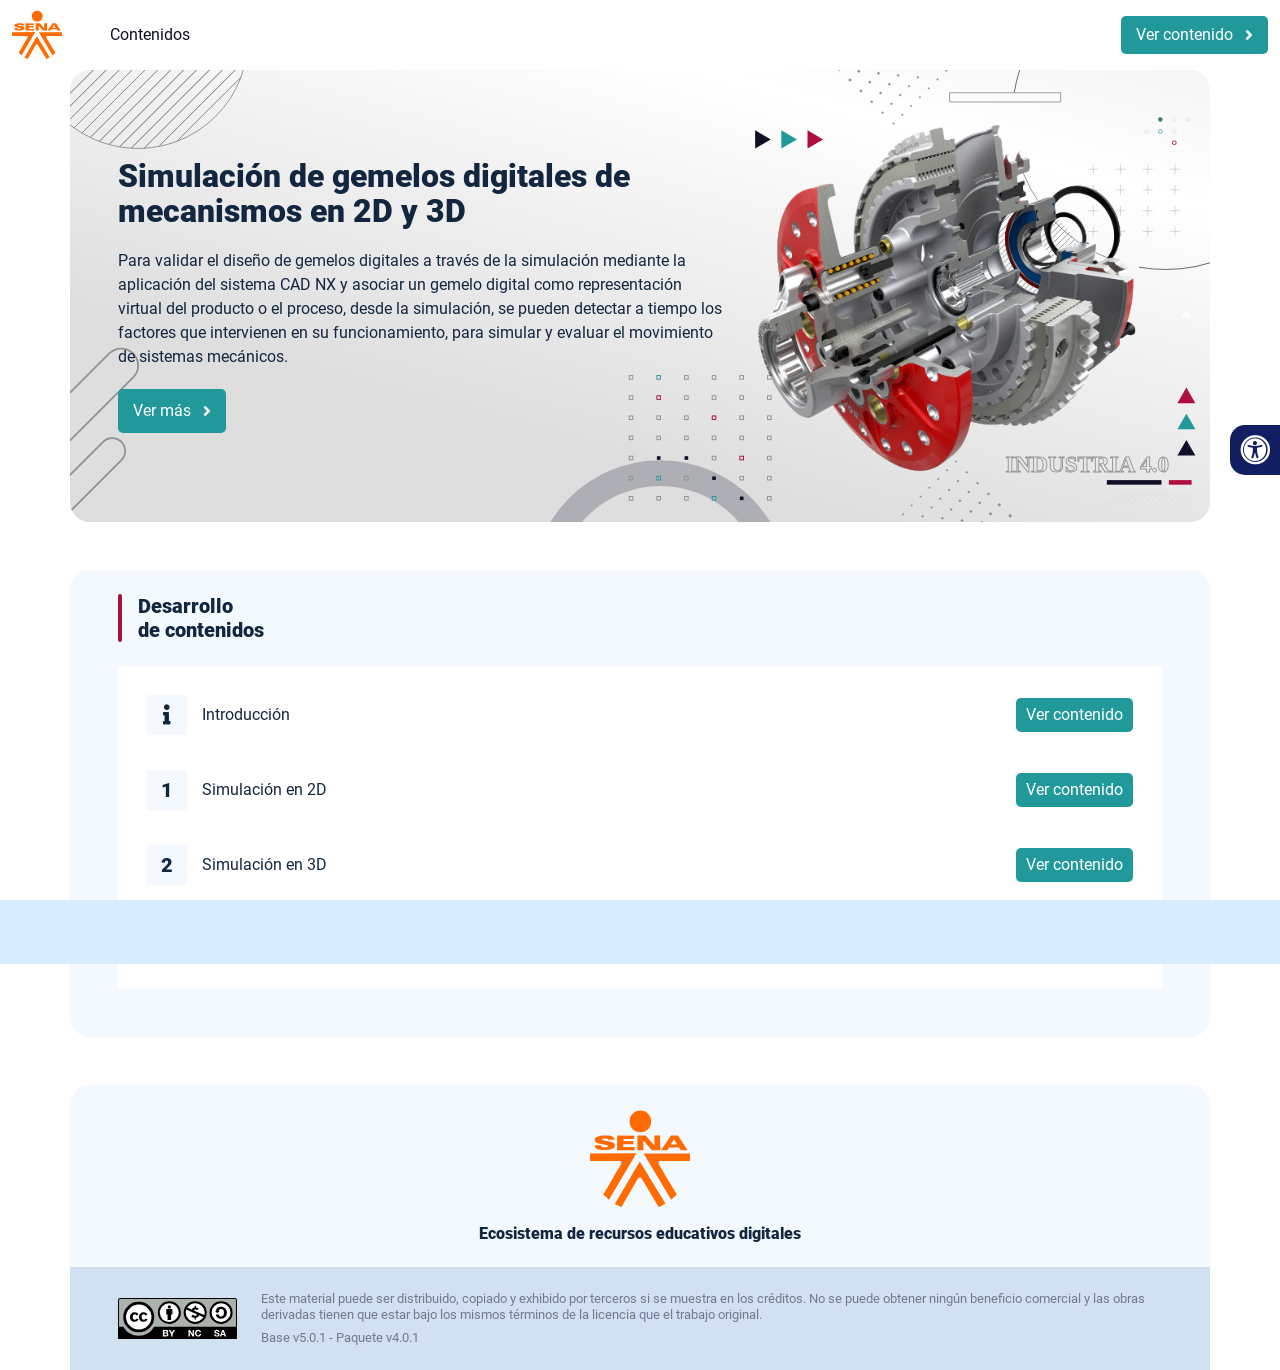
<file: index.html>
<!DOCTYPE html><html lang=""><head><meta charset="utf-8"><meta http-equiv="X-UA-Compatible" content="IE=edge"><meta name="viewport" content="width=device-width,initial-scale=1"><link rel="icon" href="favicon.ico"><title>Simulación de gemelos digitales de mecanismos en 2D y 3D</title><link href="css/chunk-0c047e41.e71cb334.css" rel="prefetch"><link href="css/chunk-25b302c8.e71cb334.css" rel="prefetch"><link href="css/chunk-26fc7596.e71cb334.css" rel="prefetch"><link href="css/chunk-2d2747e2.e71cb334.css" rel="prefetch"><link href="css/chunk-32334cb6.e71cb334.css" rel="prefetch"><link href="css/chunk-3c57cd7b.e71cb334.css" rel="prefetch"><link href="css/chunk-4f2d402a.e71cb334.css" rel="prefetch"><link href="css/chunk-4fde0a08.5d24a906.css" rel="prefetch"><link href="css/chunk-515a8379.28e4c977.css" rel="prefetch"><link href="css/chunk-59974754.39ac7033.css" rel="prefetch"><link href="css/chunk-6e1e538a.d2f45819.css" rel="prefetch"><link href="css/chunk-766a929b.38e90bfd.css" rel="prefetch"><link href="css/chunk-f2df7d2c.e71cb334.css" rel="prefetch"><link href="css/comple.76f0c711.css" rel="prefetch"><link href="css/creditos.51b577ed.css" rel="prefetch"><link href="css/glosario.f19bfe9c.css" rel="prefetch"><link href="css/referencias.3478178c.css" rel="prefetch"><link href="js/actividad.97e370a9.js" rel="prefetch"><link href="js/chunk-0206bfa0.c385d09c.js" rel="prefetch"><link href="js/chunk-0c047e41.c3de5147.js" rel="prefetch"><link href="js/chunk-13a6037e.93d8c785.js" rel="prefetch"><link href="js/chunk-25b302c8.75217df7.js" rel="prefetch"><link href="js/chunk-26fc7596.98f12b12.js" rel="prefetch"><link href="js/chunk-2c06842c.2a9ee202.js" rel="prefetch"><link href="js/chunk-2d0e96ec.8504006e.js" rel="prefetch"><link href="js/chunk-2d208d90.a9e8cee6.js" rel="prefetch"><link href="js/chunk-2d21d0e2.02aaaf4e.js" rel="prefetch"><link href="js/chunk-2d22c123.8d6c2a61.js" rel="prefetch"><link href="js/chunk-2d2747e2.6e98fec3.js" rel="prefetch"><link href="js/chunk-2e80bb9a.e368fa8d.js" rel="prefetch"><link href="js/chunk-319206de.0eb9f38b.js" rel="prefetch"><link href="js/chunk-32334cb6.5381623d.js" rel="prefetch"><link href="js/chunk-3c57cd7b.16bde056.js" rel="prefetch"><link href="js/chunk-4cdd78c0.22984a6c.js" rel="prefetch"><link href="js/chunk-4f2d402a.85ebd323.js" rel="prefetch"><link href="js/chunk-4fde0a08.f450da3d.js" rel="prefetch"><link href="js/chunk-515a8379.74b4b740.js" rel="prefetch"><link href="js/chunk-53ccb27e.00e58ad2.js" rel="prefetch"><link href="js/chunk-59974754.b147e573.js" rel="prefetch"><link href="js/chunk-6e1e538a.86953a65.js" rel="prefetch"><link href="js/chunk-766a929b.473c2a79.js" rel="prefetch"><link href="js/chunk-c796899c.390de023.js" rel="prefetch"><link href="js/chunk-e8a7823a.5177414b.js" rel="prefetch"><link href="js/chunk-f2df7d2c.92339675.js" rel="prefetch"><link href="js/chunk-fde47172.f6e138bb.js" rel="prefetch"><link href="js/comple.bf189155.js" rel="prefetch"><link href="js/creditos.5be5b2ed.js" rel="prefetch"><link href="js/glosario.5789e985.js" rel="prefetch"><link href="js/intro.70c65e11.js" rel="prefetch"><link href="js/referencias.eeb89c5d.js" rel="prefetch"><link href="js/tema1.484b6b62.js" rel="prefetch"><link href="js/tema2.7266f3e2.js" rel="prefetch"><link href="css/app.acad62ee.css" rel="preload" as="style"><link href="css/chunk-vendors.b0397a84.css" rel="preload" as="style"><link href="js/app.a6c6dff5.js" rel="preload" as="script"><link href="js/chunk-vendors.cf0ac103.js" rel="preload" as="script"><link href="css/chunk-vendors.b0397a84.css" rel="stylesheet"><link href="css/app.acad62ee.css" rel="stylesheet"></head><body><noscript><strong>We're sorry but Simulación de gemelos digitales de mecanismos en 2D y 3D doesn't work properly without JavaScript enabled. Please enable it to continue.</strong></noscript><div id="app"></div><script src="js/chunk-vendors.cf0ac103.js"></script><script src="js/app.a6c6dff5.js"></script></body></html>
</file>
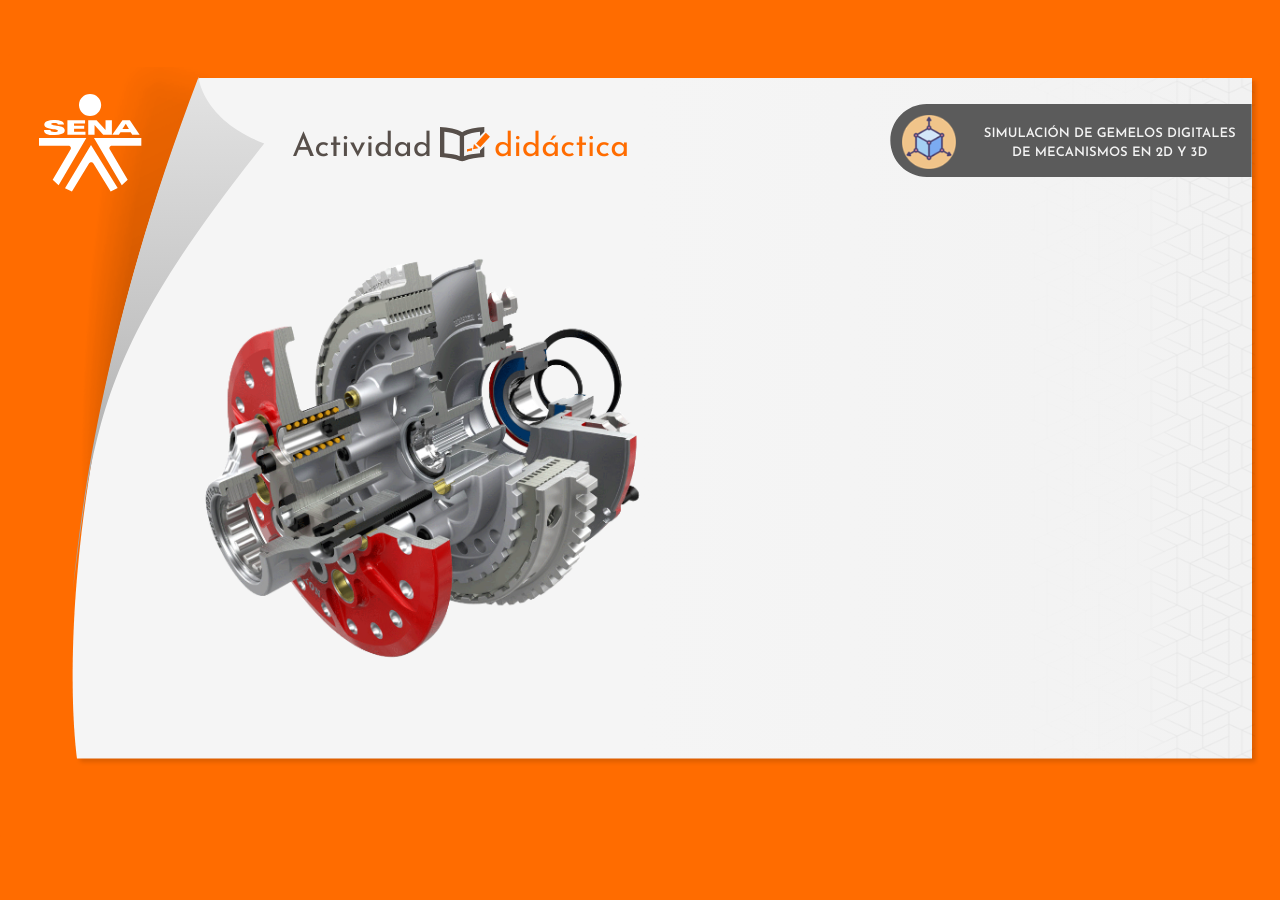
<file: actividades/actividad1/index.html>
<!DOCTYPE html>
<html lang="es">
<head>
  <meta charset="utf-8">
  <!-- Creado con Storyline 360 - http://www.articulate.com  -->
  <!-- version: 3.52.25247.0 -->
  <title>SENA - Actividad Did&#225;ctica CF1</title>
  <meta http-equiv="x-ua-compatible" content="IE=edge" />
  <meta name="viewport" content="width=device-width, initial-scale=1.0, user-scalable=no, shrink-to-fit=no, minimal-ui" />
  <meta name="apple-mobile-web-app-capable" content="yes" />
  <style>
    html, body { height: 100%; padding: 0; margin: 0 }
    #app { height: 100%; width: 100%; }
  </style>
  
  <script>window.THREE = { };</script>
</head>
<body style="background: #FF6C00" class="cs-HTML theme-classic">
  <!-- 360 -->
  <script>!function(e){function n(e,i){return e.test(i)}function i(e){var i=e||navigator.userAgent,o=i.split("[FBAN");if(void 0!==o[1]&&(i=o[0]),this.apple={phone:n(t,i),ipod:n(d,i),tablet:!n(t,i)&&n(s,i),device:n(t,i)||n(d,i)||n(s,i)},this.amazon={phone:n(h,i),tablet:!n(h,i)&&n(a,i),device:n(h,i)||n(a,i)},this.android={phone:n(h,i)||n(b,i),tablet:!n(h,i)&&!n(b,i)&&(n(a,i)||n(r,i)),device:n(h,i)||n(a,i)||n(b,i)||n(r,i)},this.windows={phone:n(l,i),tablet:n(p,i),device:n(l,i)||n(p,i)},this.other={blackberry:n(f,i),blackberry10:n(u,i),opera:n(c,i),firefox:n(A,i),chrome:n(w,i),device:n(f,i)||n(u,i)||n(c,i)||n(A,i)||n(w,i)},this.seven_inch=n(v,i),this.any=this.apple.device||this.android.device||this.windows.device||this.other.device||this.seven_inch,this.phone=this.apple.phone||this.android.phone||this.windows.phone,this.tablet=this.apple.tablet||this.android.tablet||this.windows.tablet,"undefined"==typeof window)return this}function o(){var e=new i;return e.Class=i,e}var t=/iPhone/i,d=/iPod/i,s=/iPad/i,b=/(?=.*\bAndroid\b)(?=.*\bMobile\b)/i,r=/Android/i,h=/(?=.*\bAndroid\b)(?=.*\bSD4930UR\b)/i,a=/(?=.*\bAndroid\b)(?=.*\b(?:KFOT|KFTT|KFJWI|KFJWA|KFSOWI|KFTHWI|KFTHWA|KFAPWI|KFAPWA|KFARWI|KFASWI|KFSAWI|KFSAWA)\b)/i,l=/IEMobile/i,p=/(?=.*\bWindows\b)(?=.*\bARM\b)/i,f=/BlackBerry/i,u=/BB10/i,c=/Opera Mini/i,w=/(CriOS|Chrome)(?=.*\bMobile\b)/i,A=/(?=.*\bFirefox\b)(?=.*\bMobile\b)/i,v=new RegExp("(?:Nexus 7|BNTV250|Kindle Fire|Silk|GT-P1000)","i");"undefined"!=typeof module&&module.exports&&"undefined"==typeof window?module.exports=i:"undefined"!=typeof module&&module.exports&&"undefined"!=typeof window?module.exports=o():"function"==typeof define&&define.amd?define("isMobile",[],e.isMobile=o()):e.isMobile=o()}(this);
    window.isMobile.apple.tablet = window.isMobile.apple.tablet ||
      (navigator.platform === 'MacIntel' && navigator.maxTouchPoints > 1);
    window.isMobile.apple.device = window.isMobile.apple.device || window.isMobile.apple.tablet;
    window.isMobile.tablet = window.isMobile.tablet || window.isMobile.apple.tablet;
    window.isMobile.any = window.isMobile.any || window.isMobile.apple.tablet;
  </script>

  <div id="focus-sink" tabIndex="-1"></div>

  <div id="preso"></div>
  <script>
    window.DS = {};
    window.globals = {
      DATA_PATH_BASE: '',
      HAS_FRAME: true,
      HAS_SLIDE: true,

      lmsPresent: false,
      tinCanPresent: false,
      cmi5Present: false,
      aoSupport: false,
      scale: 'show all',
      captureRc: false,
      browserSize: 'optimal',
      bgColor: '#FF6C00',
      features: 'ModernPlayerRefresh,MultipleQuizTracking',
      themeName: 'classic',
      preloaderColor: '#FFFFFF',
      suppressAnalytics: false,
      productChannel: 'stable',
      publishSource: 'storyline',
      aid: 'aid|5304b41d-7af7-4125-b8d1-83eb222823e2',
      cid: '28d42804-2ecf-4c5a-861e-de1da69d1401',
      playerVersion: '3.52.25247.0',
      maxIosVideoElements: 5,

      
      parseParams: function(qs) {
        if (window.globals.parsedParams != null) {
          return window.globals.parsedParams;
        }
        qs = (qs || window.location.search.substr(1)).split('+').join(' ');
        var params = {},
            tokens,
            re = /[?&]?([^=]+)=([^&]*)/g;

        while (tokens = re.exec(qs)) {
          params[decodeURIComponent(tokens[1]).trim()] =
            decodeURIComponent(tokens[2]).trim();
        }
        window.globals.parsedParams = params;
        return params;
      }

    };

    (function() {

      var classTypes = [ 'desktop', 'mobile', 'phone', 'tablet' ];

      var addDeviceClasses = function(prefix, testObj) {
        var curr, i;
        for (i = 0; i < classTypes.length; i++) {
          curr = classTypes[i];
          if (testObj[curr]) {
            document.body.classList.add(prefix + curr);
          }
        }
      };

      var params = window.globals.parseParams(),
          isDevicePreview = params.devicepreview === '1',
          isPhoneOverride = params.deviceType === 'phone' || (isDevicePreview && params.phone == '1'),
          isTabletOverride = (params.deviceType === 'tablet' || isDevicePreview) && !isPhoneOverride,
          isMobileOverride = isPhoneOverride || isTabletOverride;

      var deviceView = {
        desktop: !window.isMobile.any && !isMobileOverride,
        mobile: window.isMobile.any || isMobileOverride,
        phone: isPhoneOverride || (window.isMobile.phone && !isTabletOverride),
        tablet: isTabletOverride || window.isMobile.tablet
      };

      window.globals.deviceView = deviceView;
      window.isMobile.desktop = !window.isMobile.any;
      window.isMobile.mobile = window.isMobile.any;

      addDeviceClasses('view-', deviceView);

    })();
  </script>
  
  <script src='story_content/user.js' type=text/javascript></script>
  <div class="slide-loader"></div>

  <script type="text/javascript">
    if (window.globals.deviceView.isMobile) { var doc = document, loader = doc.body.querySelector('.slide-loader'); [ 1, 2, 3 ].forEach(function(n) { var d = doc.createElement('div'); d.style.backgroundColor = window.globals.preloaderColor; d.classList.add('mobile-loader-dot'); d.classList.add('dot' + n); loader.appendChild(d); }); }
  </script>

  <div class="mobile-load-title-overlay" style="display: none">
    <div class="mobile-load-title">SENA - Actividad Did&#225;ctica CF1</div>
  </div>

  <div class="mobile-chrome-warning"></div>

  <script>
    
    if (window.autoSpider && window.vInterfaceObject) {
      document.querySelector('.mobile-load-title-overlay').style.display = 'none';
    }
  </script>

  

  <link rel="stylesheet" href="html5/data/css/output.min.css" data-noprefix />
</body>
<script src="html5/lib/scripts/bootstrapper.min.js"></script>
</html>
</file>
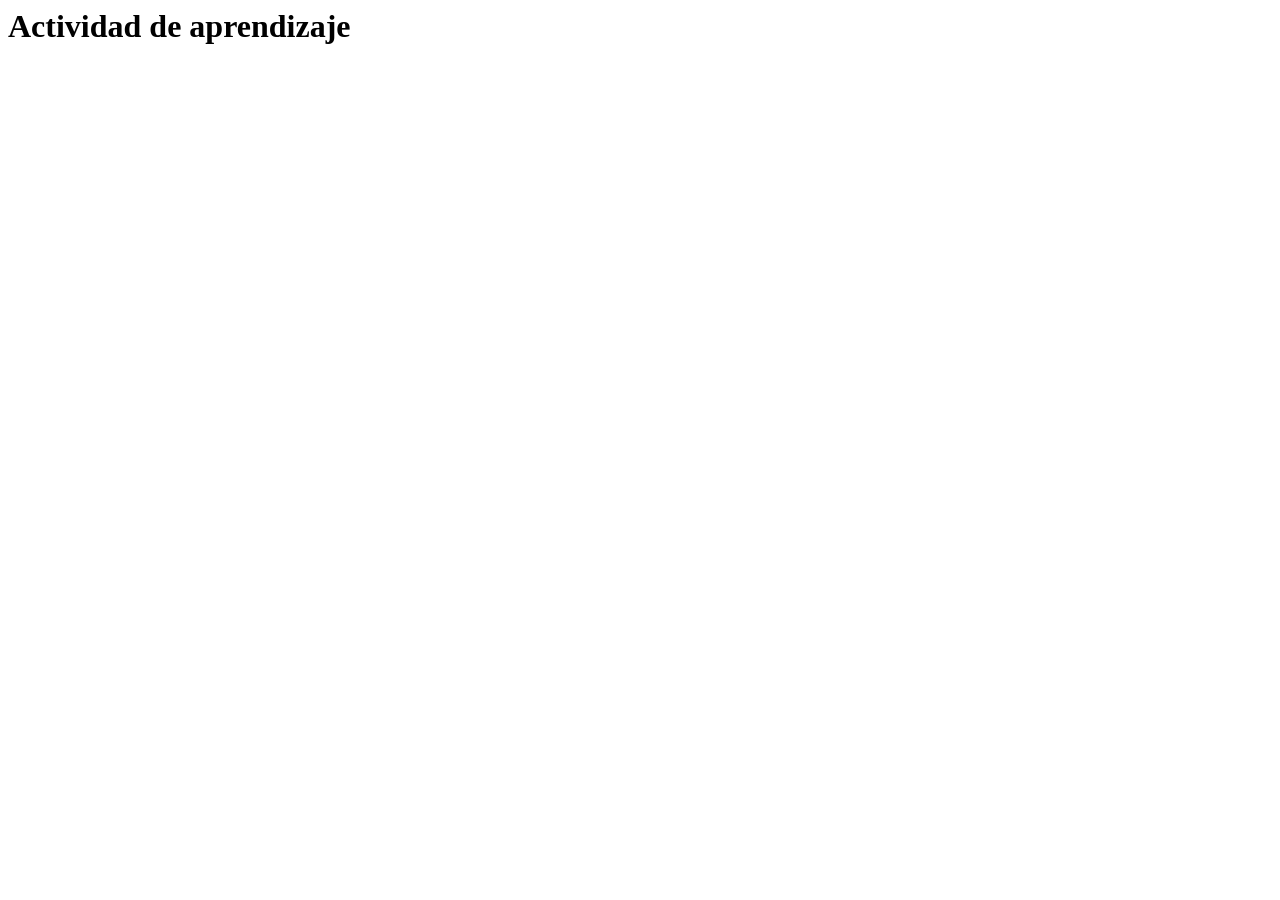
<file: actividades/actividad.html>
<html lang="en">
<head>
  <meta charset="UTF-8">
  <meta http-equiv="X-UA-Compatible" content="IE=edge">
  <meta name="viewport" content="width=device-width, initial-scale=1.0">
  <title>Actividad de aprendizaje</title>
</head>
<body>
  <h1>Actividad de aprendizaje</h1>
</body>
</html>
</file>
<file: css/chunk-0c047e41.e71cb334.css>
.horizontal-scroll__wrapper[data-v-22adfd6b]{overflow:hidden}.horizontal-scroll[data-v-22adfd6b]{display:flex;transition:transform .5s ease-in-out;align-items:center;flex-wrap:nowrap}.horizontal-scroll[data-v-22adfd6b]:not(.row){width:100%}.horizontal-scroll--item-fw[data-v-22adfd6b]>div{flex-grow:0;flex-shrink:0;width:100%;margin:0!important}
</file>
<file: css/chunk-25b302c8.e71cb334.css>
.horizontal-scroll__wrapper[data-v-22adfd6b]{overflow:hidden}.horizontal-scroll[data-v-22adfd6b]{display:flex;transition:transform .5s ease-in-out;align-items:center;flex-wrap:nowrap}.horizontal-scroll[data-v-22adfd6b]:not(.row){width:100%}.horizontal-scroll--item-fw[data-v-22adfd6b]>div{flex-grow:0;flex-shrink:0;width:100%;margin:0!important}
</file>
<file: css/chunk-26fc7596.e71cb334.css>
.horizontal-scroll__wrapper[data-v-22adfd6b]{overflow:hidden}.horizontal-scroll[data-v-22adfd6b]{display:flex;transition:transform .5s ease-in-out;align-items:center;flex-wrap:nowrap}.horizontal-scroll[data-v-22adfd6b]:not(.row){width:100%}.horizontal-scroll--item-fw[data-v-22adfd6b]>div{flex-grow:0;flex-shrink:0;width:100%;margin:0!important}
</file>
<file: css/chunk-2d2747e2.e71cb334.css>
.horizontal-scroll__wrapper[data-v-22adfd6b]{overflow:hidden}.horizontal-scroll[data-v-22adfd6b]{display:flex;transition:transform .5s ease-in-out;align-items:center;flex-wrap:nowrap}.horizontal-scroll[data-v-22adfd6b]:not(.row){width:100%}.horizontal-scroll--item-fw[data-v-22adfd6b]>div{flex-grow:0;flex-shrink:0;width:100%;margin:0!important}
</file>
<file: css/chunk-32334cb6.e71cb334.css>
.horizontal-scroll__wrapper[data-v-22adfd6b]{overflow:hidden}.horizontal-scroll[data-v-22adfd6b]{display:flex;transition:transform .5s ease-in-out;align-items:center;flex-wrap:nowrap}.horizontal-scroll[data-v-22adfd6b]:not(.row){width:100%}.horizontal-scroll--item-fw[data-v-22adfd6b]>div{flex-grow:0;flex-shrink:0;width:100%;margin:0!important}
</file>
<file: css/chunk-3c57cd7b.e71cb334.css>
.horizontal-scroll__wrapper[data-v-22adfd6b]{overflow:hidden}.horizontal-scroll[data-v-22adfd6b]{display:flex;transition:transform .5s ease-in-out;align-items:center;flex-wrap:nowrap}.horizontal-scroll[data-v-22adfd6b]:not(.row){width:100%}.horizontal-scroll--item-fw[data-v-22adfd6b]>div{flex-grow:0;flex-shrink:0;width:100%;margin:0!important}
</file>
<file: css/chunk-4f2d402a.e71cb334.css>
.horizontal-scroll__wrapper[data-v-22adfd6b]{overflow:hidden}.horizontal-scroll[data-v-22adfd6b]{display:flex;transition:transform .5s ease-in-out;align-items:center;flex-wrap:nowrap}.horizontal-scroll[data-v-22adfd6b]:not(.row){width:100%}.horizontal-scroll--item-fw[data-v-22adfd6b]>div{flex-grow:0;flex-shrink:0;width:100%;margin:0!important}
</file>
<file: css/chunk-4fde0a08.5d24a906.css>
.header[data-v-a108b06a]{position:sticky;top:0;padding-top:10px;padding-bottom:10px;background-color:#fff;z-index:10010;line-height:1.1em}.header__logo[data-v-a108b06a]{width:50px}@media (max-width:576px){.header__componente-formativo[data-v-a108b06a]{font-size:.8em}}.header__menu[data-v-a108b06a]{cursor:pointer}.header__menu span[data-v-a108b06a]{font-size:.7em;display:block;line-height:1em;text-align:center;color:#111e61}.header__menu__btn[data-v-a108b06a]{width:30px;height:30px;position:relative;margin-bottom:4px}.header__menu__btn .line-1[data-v-a108b06a],.header__menu__btn .line-2[data-v-a108b06a],.header__menu__btn .line-3[data-v-a108b06a]{height:4px;width:30px;background-color:#111e61;transform-origin:center center;position:absolute;left:0;border-radius:2px}.header__menu__btn .line-1[data-v-a108b06a]{top:4px;-webkit-animation:line-1-inactive-data-v-a108b06a .5s ease-in-out forwards;animation:line-1-inactive-data-v-a108b06a .5s ease-in-out forwards}.header__menu__btn .line-2[data-v-a108b06a]{top:13px;-webkit-animation:line-2-inactive-data-v-a108b06a .5s ease-in-out forwards;animation:line-2-inactive-data-v-a108b06a .5s ease-in-out forwards}.header__menu__btn .line-3[data-v-a108b06a]{top:22px;-webkit-animation:line-3-inactive-data-v-a108b06a .5s ease-in-out forwards;animation:line-3-inactive-data-v-a108b06a .5s ease-in-out forwards}.header__menu__btn[data-v-a108b06a]:hover{cursor:pointer}.header__menu__btn--open .line-1[data-v-a108b06a]{-webkit-animation:line-1-active-data-v-a108b06a .5s ease-in-out forwards;animation:line-1-active-data-v-a108b06a .5s ease-in-out forwards}.header__menu__btn--open .line-2[data-v-a108b06a]{-webkit-animation:line-2-active-data-v-a108b06a .5s ease-in-out forwards;animation:line-2-active-data-v-a108b06a .5s ease-in-out forwards}.header__menu__btn--open .line-3[data-v-a108b06a]{-webkit-animation:line-3-active-data-v-a108b06a .5s ease-in-out forwards;animation:line-3-active-data-v-a108b06a .5s ease-in-out forwards}@-webkit-keyframes line-1-active-data-v-a108b06a{0%{transform:translate(0) rotate(0)}50%{transform:translateY(9px) rotate(0)}to{transform:translateY(9px) rotate(45deg)}}@keyframes line-1-active-data-v-a108b06a{0%{transform:translate(0) rotate(0)}50%{transform:translateY(9px) rotate(0)}to{transform:translateY(9px) rotate(45deg)}}@-webkit-keyframes line-2-active-data-v-a108b06a{0%{transform:scale(1)}to{transform:scale(0)}}@keyframes line-2-active-data-v-a108b06a{0%{transform:scale(1)}to{transform:scale(0)}}@-webkit-keyframes line-3-active-data-v-a108b06a{0%{transform:translate(0) rotate(0)}50%{transform:translateY(-9px) rotate(0)}to{transform:translateY(-9px) rotate(-45deg)}}@keyframes line-3-active-data-v-a108b06a{0%{transform:translate(0) rotate(0)}50%{transform:translateY(-9px) rotate(0)}to{transform:translateY(-9px) rotate(-45deg)}}@-webkit-keyframes line-1-inactive-data-v-a108b06a{0%{transform:translateY(9px) rotate(45deg)}50%{transform:translateY(9px) rotate(0)}to{transform:translate(0) rotate(0)}}@keyframes line-1-inactive-data-v-a108b06a{0%{transform:translateY(9px) rotate(45deg)}50%{transform:translateY(9px) rotate(0)}to{transform:translate(0) rotate(0)}}@-webkit-keyframes line-2-inactive-data-v-a108b06a{0%{transform:scale(0)}to{transform:scale(1)}}@keyframes line-2-inactive-data-v-a108b06a{0%{transform:scale(0)}to{transform:scale(1)}}@-webkit-keyframes line-3-inactive-data-v-a108b06a{0%{transform:translateY(-9px) rotate(-45deg)}50%{transform:translateY(-9px) rotate(0)}to{transform:translate(0) rotate(0)}}@keyframes line-3-inactive-data-v-a108b06a{0%{transform:translateY(-9px) rotate(-45deg)}50%{transform:translateY(-9px) rotate(0)}to{transform:translate(0) rotate(0)}}
</file>
<file: css/chunk-515a8379.28e4c977.css>
.banner-interno{position:relative}.banner-interno__fondo{position:absolute;top:0;bottom:-50px;left:0;right:0;background-color:#fff;background-size:cover;background-position:50%}.banner-interno__titulo{display:flex;align-items:center}.banner-interno__titulo__icono{display:block;width:32px;height:32px;border-radius:50%;background-color:#12263f;position:relative}.banner-interno__titulo__icono i{color:#fff;position:absolute;left:50%;top:50%;transform:translate(-50%,-50%)}.banner-interno__titulo h1,.banner-interno__titulo h2,.banner-interno__titulo h3,.banner-interno__titulo h4,.banner-interno__titulo h5,.banner-interno__titulo h6{color:#12263f;line-height:1.1em}
</file>
<file: css/chunk-59974754.39ac7033.css>
.aside-menu{position:sticky;top:70px;flex:0 0 0;width:0;min-height:calc(100vh - 70px);max-height:calc(100vh - 70px);background-color:#f3f9ff;transition:flex .5s ease-in-out,width .5s ease-in-out;overflow-x:hidden;z-index:100001}.aside-menu a{color:#111e61}.aside-menu--open{flex:0 0 300px;width:300px}.aside-menu__content{width:300px;display:flex;flex-direction:column;justify-content:space-between;min-height:calc(100vh - 70px);max-height:calc(100vh - 70px);border-right:1px solid #d8ecff}@media (max-height:800px){.aside-menu__content{min-height:800px;max-height:800px;overflow-y:auto}}.aside-menu__header{padding:10px;text-align:center;background-color:#d8ecff}.aside-menu__header h4{margin:0}.aside-menu__menu{overflow-y:auto;flex-grow:1;list-style:none;padding-left:0;margin-bottom:0}.aside-menu__menu__item--active .aside-menu__menu__item__lnk,.aside-menu__menu__item--active .aside-menu__sec-menu__item__lnk{background-color:#d8ecff;font-weight:700}.aside-menu__menu__item--sub-menu:hover,.aside-menu__menu__item:hover,.aside-menu__sec-menu__item:hover{background-color:#d8ecff}.aside-menu__menu__item--sub-menu{padding-left:10px}.aside-menu__menu__item--sub-menu--active .aside-menu__menu__item__lnk,.aside-menu__menu__item--sub-menu--active .aside-menu__sec-menu__item__lnk{background-color:#d8ecff;font-weight:700;position:relative}.aside-menu__menu__item--sub-menu--active .aside-menu__menu__item__lnk:before,.aside-menu__menu__item--sub-menu--active .aside-menu__sec-menu__item__lnk:before{content:"";display:block;position:absolute;left:0;bottom:0;top:0;width:4px;border-radius:2px;background-color:#af0f3f}.aside-menu__menu__item__lnk,.aside-menu__sec-menu__item__lnk{display:flex;align-items:center;padding:10px 15px;line-height:1.1em}.aside-menu__menu__item__lnk i,.aside-menu__menu__item__lnk span,.aside-menu__sec-menu__item__lnk i,.aside-menu__sec-menu__item__lnk span{margin-right:10px}.aside-menu__menu__item__lnk i:last-child,.aside-menu__menu__item__lnk span:last-child,.aside-menu__sec-menu__item__lnk i:last-child,.aside-menu__sec-menu__item__lnk span:last-child{margin-right:0}.aside-menu__sec-menu{background-color:#d8ecff;padding:10px 0;flex-shrink:0;margin-bottom:0}.aside-menu__sec-menu__item{padding:10px 15px}.aside-menu__sec-menu__item__lnk{padding:0;border-radius:1em}.aside-menu__sec-menu__item__lnk i{display:block;width:2em;height:2em;padding:.5em 0;text-align:center;background-color:#fff;border-radius:50%}.aside-menu__sec-menu__item__lnk:hover{background-color:#fff}@media (max-width:992px){.aside-menu{position:fixed;top:70px}}@media (max-width:576px){.aside-menu__sec-menu{padding-bottom:110px}}
</file>
<file: css/chunk-6e1e538a.d2f45819.css>
.accesibilidad[data-v-4f6b7c58]{position:fixed;right:0;top:50vh;height:50px;background-color:#111e61;border-top-left-radius:15px;border-bottom-left-radius:15px;transform:translateY(-50%) translateX(100%) translateX(-50px);overflow:hidden;transition:transform .3s ease-in-out,height .3s ease-in-out}.accesibilidad[data-v-4f6b7c58]:hover{transform:translateY(-50%) translateX(0);height:12.75rem}.accesibilidad [data-v-4f6b7c58]{color:#fff}.accesibilidad__menu__content .accesibilidad__menu__item[data-v-4f6b7c58]{cursor:pointer}.accesibilidad__menu__content .accesibilidad__menu__item[data-v-4f6b7c58]:hover{background-color:#273685}.accesibilidad__menu__content .accesibilidad__menu__item[data-v-4f6b7c58]:last-child{border:none}.accesibilidad__menu__item[data-v-4f6b7c58]{display:flex;align-items:center;padding:10px;border-bottom:1px solid #273685;line-height:1em;-webkit-user-select:none;-moz-user-select:none;-ms-user-select:none;user-select:none}.accesibilidad__menu i[data-v-4f6b7c58]{font-size:30px;font-style:normal;margin-right:10px;line-height:1em}.accesibilidad__menu img[data-v-4f6b7c58]{width:30px;margin-right:10px}
</file>
<file: css/chunk-766a929b.38e90bfd.css>
.barra-avance{display:flex;align-items:center;justify-content:space-between;position:fixed;bottom:0;left:0;width:100%;padding:10px;background-color:#d8ecff;transition:transform .5s ease-in-out;z-index:100000}.barra-avance__barra{margin:0 20px;flex:1;position:relative;max-width:800px}.barra-avance__barra--amarilla,.barra-avance__barra--blanca{height:4px}.barra-avance__barra--amarilla:after,.barra-avance__barra--amarilla:before,.barra-avance__barra--blanca:after,.barra-avance__barra--blanca:before{content:"";display:block;width:10px;height:10px;border-radius:50%;position:absolute;top:50%}.barra-avance__barra--amarilla:before,.barra-avance__barra--blanca:before{left:0;transform:translate(-50%,-50%)}.barra-avance__barra--amarilla:after,.barra-avance__barra--blanca:after{right:0;transform:translate(50%,-50%)}.barra-avance__barra--blanca,.barra-avance__barra--blanca:after,.barra-avance__barra--blanca:before{background-color:#fff}.barra-avance__barra--amarilla{position:absolute;width:100%;top:0;background-color:#21999a}.barra-avance__barra--amarilla:after,.barra-avance__barra--amarilla:before{background-color:#21999a}.barra-avance__boton--regresar{background-color:#b0c0d2}.barra-avance__boton--regresar span{color:#111e61!important}.barra-avance__boton--disable{opacity:0;pointer-events:none}.barra-avance--open{transform:translateY(0)}.barra-avance--close{transform:translateY(100%)}
</file>
<file: css/chunk-f2df7d2c.e71cb334.css>
.horizontal-scroll__wrapper[data-v-22adfd6b]{overflow:hidden}.horizontal-scroll[data-v-22adfd6b]{display:flex;transition:transform .5s ease-in-out;align-items:center;flex-wrap:nowrap}.horizontal-scroll[data-v-22adfd6b]:not(.row){width:100%}.horizontal-scroll--item-fw[data-v-22adfd6b]>div{flex-grow:0;flex-shrink:0;width:100%;margin:0!important}
</file>
<file: css/comple.76f0c711.css>
.banner-interno{position:relative}.banner-interno__fondo{position:absolute;top:0;bottom:-50px;left:0;right:0;background-color:#fff;background-size:cover;background-position:50%}.banner-interno__titulo{display:flex;align-items:center}.banner-interno__titulo__icono{display:block;width:32px;height:32px;border-radius:50%;background-color:#12263f;position:relative}.banner-interno__titulo__icono i{color:#fff;position:absolute;left:50%;top:50%;transform:translate(-50%,-50%)}.banner-interno__titulo h1,.banner-interno__titulo h2,.banner-interno__titulo h3,.banner-interno__titulo h4,.banner-interno__titulo h5,.banner-interno__titulo h6{color:#12263f;line-height:1.1em}.complementario__enlaces{display:flex;justify-content:center;flex-wrap:wrap}.complementario__enlaces a{margin:0 5px}.complementario__btn{font-size:1.5em;line-height:1em}table{width:calc(100% - 1px);min-width:800px}table thead{background-color:#d8ecff}table thead th{border-color:#d8ecff}table td,table th{padding:25px 20px;text-align:center}table td:first-child,table th:first-child{text-align:left}
</file>
<file: css/creditos.51b577ed.css>
.banner-interno{position:relative}.banner-interno__fondo{position:absolute;top:0;bottom:-50px;left:0;right:0;background-color:#fff;background-size:cover;background-position:50%}.banner-interno__titulo{display:flex;align-items:center}.banner-interno__titulo__icono{display:block;width:32px;height:32px;border-radius:50%;background-color:#12263f;position:relative}.banner-interno__titulo__icono i{color:#fff;position:absolute;left:50%;top:50%;transform:translate(-50%,-50%)}.banner-interno__titulo h1,.banner-interno__titulo h2,.banner-interno__titulo h3,.banner-interno__titulo h4,.banner-interno__titulo h5,.banner-interno__titulo h6{color:#12263f;line-height:1.1em}.creditos-vista .tarjeta.credito{background-color:#d2e1f1}.creditos{color:#727997;overflow-x:auto}.creditos__item{min-width:490px}.creditos p{line-height:1.3em;margin-bottom:0;color:#727997}.creditos__titulo{font-weight:700;background-color:#d2e1f1;padding:5px 10px;border-top-radius:5px;border-top-left-radius:5px;border-top-right-radius:5px}.creditos table td,.creditos table th{border-color:#d2e1f1}
</file>
<file: css/glosario.f19bfe9c.css>
.banner-interno{position:relative}.banner-interno__fondo{position:absolute;top:0;bottom:-50px;left:0;right:0;background-color:#fff;background-size:cover;background-position:50%}.banner-interno__titulo{display:flex;align-items:center}.banner-interno__titulo__icono{display:block;width:32px;height:32px;border-radius:50%;background-color:#12263f;position:relative}.banner-interno__titulo__icono i{color:#fff;position:absolute;left:50%;top:50%;transform:translate(-50%,-50%)}.banner-interno__titulo h1,.banner-interno__titulo h2,.banner-interno__titulo h3,.banner-interno__titulo h4,.banner-interno__titulo h5,.banner-interno__titulo h6{color:#12263f;line-height:1.1em}.glosario__letra-item{display:flex}.glosario__letra-item__texto{padding-top:5px}.glosario__letra-item__letra__icono{width:32px;height:32px;position:relative;line-height:1em;border-radius:50%;background-color:#d2e1f1}.glosario__letra-item__letra__icono span{position:absolute;left:50%;top:50%;transform:translate(-50%,-50%);font-size:1.1em;font-weight:900}
</file>
<file: css/referencias.3478178c.css>
.banner-interno{position:relative}.banner-interno__fondo{position:absolute;top:0;bottom:-50px;left:0;right:0;background-color:#fff;background-size:cover;background-position:50%}.banner-interno__titulo{display:flex;align-items:center}.banner-interno__titulo__icono{display:block;width:32px;height:32px;border-radius:50%;background-color:#12263f;position:relative}.banner-interno__titulo__icono i{color:#fff;position:absolute;left:50%;top:50%;transform:translate(-50%,-50%)}.banner-interno__titulo h1,.banner-interno__titulo h2,.banner-interno__titulo h3,.banner-interno__titulo h4,.banner-interno__titulo h5,.banner-interno__titulo h6{color:#12263f;line-height:1.1em}.referencias__item:last-child hr{display:none}.referencias__item a{color:#2196f3;text-decoration:underline;overflow-wrap:break-word}
</file>
<file: css/app.acad62ee.css>
*,:after,:before{box-sizing:inherit}html{height:100%;line-height:1.15;box-sizing:border-box;-webkit-font-smoothing:antialiased;-moz-osx-font-smoothing:grayscale;-webkit-text-size-adjust:100%;-ms-text-size-adjust:100%;text-rendering:optimizeLegibility}a,abbr,acronym,address,applet,article,aside,audio,b,big,blockquote,body,canvas,caption,center,cite,code,dd,del,details,dfn,div,dl,dt,em,embed,fieldset,figcaption,figure,footer,form,h1,h2,h3,h4,h5,h6,header,hgroup,html,i,iframe,img,ins,kbd,label,legend,li,mark,menu,nav,object,ol,output,p,pre,q,ruby,s,samp,section,small,span,strike,strong,sub,summary,sup,table,tbody,td,tfoot,th,thead,time,tr,tt,u,ul,var,video{margin:0;padding:0;border:0;outline:0;background:transparent;vertical-align:baseline}article,aside,details,figcaption,figure,footer,header,main,menu,nav,section,summary{display:block}[hidden],template{display:none}hr{box-sizing:content-box;height:0;border-bottom:1px solid #e8e8e8;border-left:0;border-right:0;border-top:0;margin:1.5em 0;overflow:visible}[hidden]{display:none}a{font-family:Roboto,sans-serif;font-size:1em;font-weight:400;text-decoration:none;color:#0f1027;background-color:transparent;transition:all .15s ease-in-out;-webkit-text-decoration-skip:objects}a:active,a:hover{outline-width:0}a:active,a:focus,a:hover{color:#000}[type=button],[type=reset],[type=submit],button{-webkit-appearance:none;-moz-appearance:none;appearance:none;cursor:pointer;display:inline-block;vertical-align:middle;border:0;border-radius:5px;color:#fff;background-color:#21999a;font-family:Roboto,sans-serif;font-weight:400;font-size:1em;-webkit-font-smoothing:antialiased;line-height:1em;white-space:nowrap;text-decoration:none;text-transform:none;padding:.75em 1.5em;margin:0;-webkit-user-select:none;-moz-user-select:none;-ms-user-select:none;user-select:none;overflow:visible;transition:background-color .15s ease-in-out}[type=button]:focus,[type=button]:hover,[type=reset]:focus,[type=reset]:hover,[type=submit]:focus,[type=submit]:hover,button:focus,button:hover{background-color:#21999a;color:#fff}[type=button]:disabled,[type=reset]:disabled,[type=submit]:disabled,button:disabled{cursor:not-allowed;opacity:.5}[type=button]:disabled:hover,[type=reset]:disabled:hover,[type=submit]:disabled:hover,button:disabled:hover{background-color:#21999a}input,select,textarea{margin:0;display:block;font-family:Roboto,sans-serif;font-size:16px}input{overflow:visible}[type=color],[type=date],[type=datetime-local],[type=datetime],[type=email],[type=month],[type=number],[type=password],[type=search],[type=tel],[type=text],[type=time],[type=url],[type=week],input:not([type]),select,select[multiple],textarea{background-color:#fff;border:1px solid #e8e8e8;border-radius:5px;box-shadow:inset 0 1px 3px rgba(0,0,0,.06);box-sizing:inherit;margin-bottom:.75em;padding:.5em;transition:border-color .15s ease-in-out;width:100%}[type=color]:hover,[type=date]:hover,[type=datetime-local]:hover,[type=datetime]:hover,[type=email]:hover,[type=month]:hover,[type=number]:hover,[type=password]:hover,[type=search]:hover,[type=tel]:hover,[type=text]:hover,[type=time]:hover,[type=url]:hover,[type=week]:hover,input:not([type]):hover,select:hover,select[multiple]:hover,textarea:hover{border-color:shade(#e8e8e8,20%)}[type=color]:focus,[type=date]:focus,[type=datetime-local]:focus,[type=datetime]:focus,[type=email]:focus,[type=month]:focus,[type=number]:focus,[type=password]:focus,[type=search]:focus,[type=tel]:focus,[type=text]:focus,[type=time]:focus,[type=url]:focus,[type=week]:focus,input:not([type]):focus,select:focus,select[multiple]:focus,textarea:focus{border-color:#af0f3f;box-shadow:inset 0 1px 3px rgba(0,0,0,.06),0 0 5px rgba(8,8,21,.7);outline:none}[type=color]:disabled,[type=date]:disabled,[type=datetime-local]:disabled,[type=datetime]:disabled,[type=email]:disabled,[type=month]:disabled,[type=number]:disabled,[type=password]:disabled,[type=search]:disabled,[type=tel]:disabled,[type=text]:disabled,[type=time]:disabled,[type=url]:disabled,[type=week]:disabled,input:not([type]):disabled,select:disabled,select[multiple]:disabled,textarea:disabled{background-color:shade(#fff,5%);cursor:not-allowed}[type=color]:disabled:hover,[type=date]:disabled:hover,[type=datetime-local]:disabled:hover,[type=datetime]:disabled:hover,[type=email]:disabled:hover,[type=month]:disabled:hover,[type=number]:disabled:hover,[type=password]:disabled:hover,[type=search]:disabled:hover,[type=tel]:disabled:hover,[type=text]:disabled:hover,[type=time]:disabled:hover,[type=url]:disabled:hover,[type=week]:disabled:hover,input:not([type]):disabled:hover,select:disabled:hover,select[multiple]:disabled:hover,textarea:disabled:hover{border:1px solid #e8e8e8}select{text-transform:none;max-width:100%;border-radius:5px}::-webkit-file-upload-button{background-color:#21999a;border:none;cursor:pointer;color:#fff;border-radius:5px;padding:.75em 1.5em}::-webkit-file-upload-button:hover{background-color:#21999a}optgroup{font-weight:700}fieldset{border:1px solid #e8e8e8;background-color:transparent;padding:1.5em;-webkit-margin-start:0;-webkit-margin-end:0;-webkit-padding-before:1.5em;-webkit-padding-start:1.5em;-webkit-padding-end:1.5em;-webkit-padding-after:1.5em}legend{box-sizing:border-box;color:inherit;display:table;max-width:100%;padding:0;white-space:normal;font-weight:600;-webkit-padding-start:0;-webkit-padding-end:0}label,legend{margin-bottom:.375em}label{display:block;font-size:1em;font-family:Roboto,sans-serif;font-weight:900}textarea{overflow:auto;resize:vertical}[type=checkbox],[type=radio]{box-sizing:border-box;padding:0;display:inline;margin-right:.375em}[type=number]::-webkit-inner-spin-button,[type=number]::-webkit-outer-spin-button{height:auto}[type=search]{-webkit-appearance:textfield;outline-offset:-2px}[type=search]::-webkit-search-cancel-button,[type=search]::-webkit-search-decoration{-webkit-appearance:none;-moz-appearance:none}::-moz-placeholder{color:#999}:-ms-input-placeholder{color:#999}::placeholder{color:#999}::-webkit-file-upload-button{-webkit-appearance:button;-moz-appearance:button;font:inherit}[type=file]{margin-bottom:.75em;width:100%}[type=button],[type=reset],[type=submit],button{-webkit-appearance:button}[type=button]::-moz-focus-inner,[type=reset]::-moz-focus-inner,[type=submit]::-moz-focus-inner,button::-moz-focus-inner{border-style:none;padding:0}[type=button]:-moz-focusring,[type=reset]:-moz-focusring,[type=submit]:-moz-focusring,button:-moz-focusring{outline:1px dotted ButtonText}progress{vertical-align:baseline}ol,ul{list-style:none;margin-bottom:1em}dt{font-weight:700}figure,img,picture,svg{margin:0;width:100%;max-width:100%}figcaption{display:block;background-color:#e8e8e8;padding:.75em 1.5em;font-size:.8em;font-weight:700}img,svg{display:block;border-style:none}svg:not(:root){overflow:hidden}audio,canvas,progress,video{display:inline-block}audio:not([controls]){display:none;height:0}template{display:none}table{border-collapse:collapse;border-spacing:0;table-layout:fixed;width:100%}td,th,tr{vertical-align:middle}td,th{border:1px solid #e8e8e8;padding:.75em}th{font-size:.875em;line-height:1.2}td{line-height:1.5}body{font-size:16px;font-weight:400;line-height:1.5}body,h1,h2,h3,h4,h5,h6{color:#12263f;font-family:Roboto,sans-serif}h1,h2,h3,h4,h5,h6{font-weight:900;line-height:1.2;margin:0 0 .75em}h1{font-size:2em}h2{font-size:1.5em}h3{font-size:1.25em}h4{font-size:1.125em}h5{font-size:1em}h6{font-size:.875em}p{font-family:Roboto,sans-serif;font-size:1em;font-weight:400;line-height:1.5;color:#12263f;margin-bottom:1em}b,strong{font-weight:700}dfn,em,i{font-style:italic}br{line-height:2em}u{text-decoration:underline}code,kbd,pre,samp{color:#727997;font-family:Lucida Console,Courier New,monospace;font-size:1em}sub,sup{font-size:75%;line-height:0;position:relative;vertical-align:baseline}sub{bottom:-.25em}sup{top:-.5em}small{font-size:80%}mark{background-color:#ffeb3b;color:#000}abbr[title]{border-bottom:none;text-decoration:underline;-webkit-text-decoration:underline dotted;text-decoration:underline dotted}blockquote,q{quotes:none}::selection{background:#2196f3!important;color:#fff!important;text-shadow:none}::-moz-selection{background:#2196f3!important;color:#fff!important;text-shadow:none}img::selection{background:transparent}img::-moz-selection{background:transparent}body{-webkit-tap-highlight-color:#2196F3!important}details,menu{display:block}summary{display:list-item}@media print{*,:after,:before,:first-letter,:first-line{background:transparent!important;color:#000!important;box-shadow:none!important;text-shadow:none!important}a,a:visited{text-decoration:underline}a[href]:after{content:" (" attr(href) ")"}a abbr[title]:after{content:" (" attr(title) ")"}a[href^="#"]:after,a[href^="javascript:"]:after{content:""}blockquote,pre{border:1px solid #999;page-break-inside:avoid}thead{display:table-header-group}img,tr{page-break-inside:avoid}img{max-width:100%!important}h2,h3,p{orphans:3;widows:3}h2,h3{page-break-after:avoid}}.acordion{position:relative}.acordion__header{display:flex;align-items:center;margin-bottom:25px;cursor:pointer;justify-content:space-between}.acordion__accion__btn--a,.acordion__accion__btn--b{width:40px;height:40px;border-radius:50%;position:relative}.acordion__accion__btn--a i,.acordion__accion__btn--b i{position:absolute;top:50%;left:50%;transform:translate(-50%,-50%)}.acordion__accion__btn--a{background-color:#fff;box-shadow:0 3px 5px 0 rgba(17,30,97,.3)}.acordion__accion__btn--b{border:1px solid #111e61}.acordion__contenido{overflow:hidden;transition:height .5s ease-in-out}.acordion .indicador__container{transform:translateY(15px)}.bloque-texto-a{position:relative}.bloque-texto-a:before{content:"";display:block;position:absolute;top:0;bottom:0;left:50%;right:0}.bloque-texto-a>div{position:relative}.bloque-texto-a__texto{background-color:#fff}.bloque-texto-a p{margin:0}.bloque-texto-a.color-primario{background-color:#8084ce}.bloque-texto-a.color-primario:before{background-color:#0f1027}.bloque-texto-a.color-secundario{background-color:#ee366d}.bloque-texto-a.color-secundario:before{background-color:#af0f3f}.bloque-texto-a.color-acento-contenido{background-color:#f04e7e}.bloque-texto-a.color-acento-contenido:before{background-color:#af0f3f}.bloque-texto-a.color-acento-botones{background-color:#73e0e1}.bloque-texto-a.color-acento-botones:before{background-color:#21999a}.bloque-texto-b{position:relative}.bloque-texto-b:before{content:"";display:block;position:absolute;top:40%;bottom:0;left:35%;right:0}.bloque-texto-b__texto{position:relative}.bloque-texto-b__texto *{display:inline}.bloque-texto-b i{font-size:2.5em;color:#af0f3f}.bloque-texto-b i:first-of-type{margin-right:15px}.bloque-texto-b i:last-of-type{margin-left:15px;vertical-align:text-top}.bloque-texto-b.color-primario:before{background-color:#0f1027}.bloque-texto-b.color-acento-contenido:before,.bloque-texto-b.color-secundario:before{background-color:#af0f3f}.bloque-texto-b.color-acento-botones:before{background-color:#21999a}.bloque-texto-c i{font-size:2.5em;color:#af0f3f}.bloque-texto-c:after{content:"";display:block;width:30px;height:30px;background-color:#af0f3f;position:relative;left:calc(100% - 30px)}.bloque-texto-c.color-primario{background-color:#0f1027}.bloque-texto-c.color-acento-contenido,.bloque-texto-c.color-secundario{background-color:#af0f3f}.bloque-texto-c.color-acento-botones{background-color:#21999a}.bloque-texto-d{border-top:1px solid #af0f3f;position:relative}.bloque-texto-d:before{content:"";display:block;position:absolute;top:40%;bottom:0;left:35%;right:0}.bloque-texto-d__texto{position:relative}.bloque-texto-d__texto *{display:inline}.bloque-texto-d i{font-size:2.5em;color:#af0f3f}.bloque-texto-d i:first-of-type{margin-right:15px}.bloque-texto-d i:last-of-type{margin-left:15px;vertical-align:text-top}.bloque-texto-d__autor,.bloque-texto-e__autor{text-align:right;position:relative}.bloque-texto-d.color-primario:before{background-color:#0f1027}.bloque-texto-d.color-acento-contenido:before,.bloque-texto-d.color-secundario:before{background-color:#af0f3f}.bloque-texto-d.color-acento-botones:before{background-color:#21999a}.bloque-texto-e__texto *{display:inline}.bloque-texto-e i{font-size:2.5em;color:#af0f3f}.bloque-texto-e i:first-of-type{margin-right:15px}.bloque-texto-e i:last-of-type{margin-left:15px;vertical-align:text-top}.bloque-texto-e.color-primario{background-color:#0f1027}.bloque-texto-e.color-acento-contenido,.bloque-texto-e.color-secundario{background-color:#af0f3f}.bloque-texto-e.color-acento-botones{background-color:#21999a}.bloque-texto-f{display:flex;flex-direction:column;position:relative;padding-bottom:50px}.bloque-texto-f:before{content:"";display:block;position:absolute;top:0;left:0;right:0;bottom:50px}.bloque-texto-f__comillas{position:static}.bloque-texto-f__comillas i{position:absolute;font-size:2.5em;color:#af0f3f}.bloque-texto-f__comillas i:first-of-type{margin-right:15px;top:0;left:40px;transform:translate(-50%,-50%)}.bloque-texto-f__comillas i:last-of-type{margin-left:15px;vertical-align:text-top;top:calc(100% - 50px);right:10px;margin:0;transform:translate(-50%,-50%)}.bloque-texto-f__texto{position:relative}.bloque-texto-f__texto *{display:inline}.bloque-texto-f__autor{text-align:center;position:relative}.bloque-texto-f__avatar{position:relative;height:50px}.bloque-texto-f__avatar__img{background-color:#fff;position:absolute;top:0;left:50%;transform:translateX(-50%);width:100px;border-radius:50%;overflow:hidden;border:5px solid #fff;box-shadow:0 0 10px 0 rgba(0,0,0,.3)}.bloque-texto-f.color-primario:before{background-color:#0f1027}.bloque-texto-f.color-acento-contenido:before,.bloque-texto-f.color-secundario:before{background-color:#af0f3f}.bloque-texto-f.color-acento-botones:before{background-color:#21999a}.bloque-texto-g{position:relative;display:flex;justify-content:flex-end}.bloque-texto-g__img{width:50%;position:absolute;top:0;left:0;bottom:0;background-position:50%;background-size:cover}.bloque-texto-g__texto{position:relative;width:60%;background-color:hsla(0,0%,100%,.95)}.bloque-texto-g__texto *{display:inline}@media (max-width:992px){.bloque-texto-g{padding-top:40%!important}.bloque-texto-g__img{width:100%;height:50%}.bloque-texto-g__texto{width:100%}}@media (max-width:576px){.bloque-texto-g{padding-top:200px!important}.bloque-texto-g__img{height:250px}}.bloque-texto-g.color-primario{background-color:#0f1027}.bloque-texto-g.color-acento-contenido,.bloque-texto-g.color-secundario{background-color:#af0f3f}.bloque-texto-g.color-acento-botones{background-color:#21999a}.tabs-a__tab{display:block;width:100%;text-align:left;background-color:#d8ecff;padding:15px 20px;border-radius:5px;color:#111e61;line-height:1.2em}.tabs-a__tab__text{overflow:hidden;text-overflow:ellipsis}.tabs-a__tab:last-child{margin-bottom:0!important}.tabs-a__tab:active,.tabs-a__tab:focus,.tabs-a__tab:hover{color:#111e61}.tabs-a__tab__selected{font-weight:700}@media (min-width:992px){.tabs-a__tab__selected{position:relative}.tabs-a__tab__selected:before{content:"";display:block;position:absolute;right:0;top:50%;width:15px;height:15px;transform:translate(5px,-50%) rotate(45deg);background-color:#21999a}}.tabs-a__content-item{opacity:0}.tabs-a__content-item--active{-webkit-animation:tab-content-active .5s ease-in-out forwards;animation:tab-content-active .5s ease-in-out forwards}.tabs-a.color-primario .tabs-a__tab:active,.tabs-a.color-primario .tabs-a__tab:focus,.tabs-a.color-primario .tabs-a__tab:hover,.tabs-a.color-primario .tabs-a__tab__selected{background-color:#0f1027;color:#fff}.tabs-a.color-primario .tabs-a__tab__selected:before{background-color:#0f1027}.tabs-a.color-secundario .tabs-a__tab:active,.tabs-a.color-secundario .tabs-a__tab:focus,.tabs-a.color-secundario .tabs-a__tab:hover,.tabs-a.color-secundario .tabs-a__tab__selected{background-color:#af0f3f;color:#fff}.tabs-a.color-secundario .tabs-a__tab__selected:before{background-color:#af0f3f}.tabs-a.color-acento-contenido .tabs-a__tab:active,.tabs-a.color-acento-contenido .tabs-a__tab:focus,.tabs-a.color-acento-contenido .tabs-a__tab:hover,.tabs-a.color-acento-contenido .tabs-a__tab__selected{background-color:#af0f3f;color:#fff}.tabs-a.color-acento-contenido .tabs-a__tab__selected:before{background-color:#af0f3f}.tabs-a.color-acento-botones .tabs-a__tab:active,.tabs-a.color-acento-botones .tabs-a__tab:focus,.tabs-a.color-acento-botones .tabs-a__tab:hover,.tabs-a.color-acento-botones .tabs-a__tab__selected{background-color:#21999a;color:#fff}.tabs-a.color-acento-botones .tabs-a__tab__selected:before{background-color:#21999a}@-webkit-keyframes tab-content-active{0%{opacity:0}to{opacity:1}}@keyframes tab-content-active{0%{opacity:0}to{opacity:1}}.tabs-b{border-bottom:1px solid #afafaf}.tabs-b__tab{display:flex;flex-direction:column;align-items:center;padding:20px;background-color:#f6f6f6;border-right:2px solid #afafaf;border-bottom:2px solid #afafaf;cursor:pointer}.tabs-b__tab:active,.tabs-b__tab:focus,.tabs-b__tab:hover{background-color:#e8e8e8}.tabs-b__tab:last-child{border-right:none}.tabs-b__tab__icon{width:50px;margin-bottom:20px}.tabs-b__tab__title{text-align:center;font-size:.875em;line-height:1.1em;display:flex;height:100%;align-items:center}.tabs-b__tab--active{border-top:5px solid!important;border-bottom:none}.tabs-b__tab--active,.tabs-b__tab--active:active,.tabs-b__tab--active:focus,.tabs-b__tab--active:hover{background-color:transparent}.tabs-b__tab--active .tabs-b__tab__title{font-weight:700}@media (min-width:576px) and (max-width:992px){.tabs-b__tab{border-top:2px solid #afafaf}.tabs-b__tab:first-child{border-left:2px solid #afafaf}.tabs-b__tab:last-child{border-right:2px solid #afafaf}.tabs-b__tab:nth-child(4){border-left:2px solid #afafaf}.tabs-b__tab:nth-child(n+4){border-top:none}.tabs-b__tab--active:nth-child(-n+3){border-bottom:2px solid #afafaf}}@media (max-width:576px){.tabs-b__tab:last-child{border-right:2px solid #afafaf}.tabs-b__tab:nth-child(-n+2){border-top:2px solid #afafaf}.tabs-b__tab:nth-child(odd){border-left:2px solid #afafaf}}.tabs-b.color-primario .tabs-b__tab--active{border-top-color:#0f1027!important}.tabs-b.color-acento-contenido .tabs-b__tab--active,.tabs-b.color-secundario .tabs-b__tab--active{border-top-color:#af0f3f!important}.tabs-b.color-acento-botones .tabs-b__tab--active{border-top-color:#21999a!important}.tabs-c{border-bottom:1px solid #afafaf}.tabs-c__header{margin-bottom:15px}.tabs-c__tab{border-bottom:4px solid #e8e8e8;line-height:1.2;text-align:center;display:flex;align-items:center;justify-content:center;position:relative}.tabs-c__tab:after,.tabs-c__tab:before{content:"";display:block;position:absolute;transform:translate(-50%,-50%)}.tabs-c__tab:after{width:2px;height:20px;top:50%;right:-2px;background-color:#e8e8e8}.tabs-c__tab:last-child:after{display:none}@media (min-width:992px) and (max-width:1200px){.tabs-c__tab:nth-child(3n):after{display:none}}@media (min-width:576px) and (max-width:992px){.tabs-c__tab:nth-child(2n):after{display:none}}@media (max-width:576px){.tabs-c__tab:after{display:none}}.tabs-c__tab--active{border-bottom:4px solid!important}.tabs-c__tab--active:before{width:0;height:0;border-left:10px solid transparent;border-right:10px solid transparent;border-top:10px solid;left:50%;top:calc(100% + 6px)}.tabs-c__tab--active:active,.tabs-c__tab--active:focus,.tabs-c__tab--active:hover{background-color:transparent}.tabs-c__tab--active .tabs-b__tab__title{font-weight:700}.tabs-c.color-primario .tabs-c__tab--active{border-bottom-color:#0f1027!important}.tabs-c.color-primario .tabs-c__tab--active:before{border-top-color:#0f1027}.tabs-c.color-secundario .tabs-c__tab--active{border-bottom-color:#af0f3f!important}.tabs-c.color-secundario .tabs-c__tab--active:before{border-top-color:#af0f3f}.tabs-c.color-acento-contenido .tabs-c__tab--active{border-bottom-color:#af0f3f!important}.tabs-c.color-acento-contenido .tabs-c__tab--active:before{border-top-color:#af0f3f}.tabs-c.color-acento-botones .tabs-c__tab--active{border-bottom-color:#21999a!important}.tabs-c.color-acento-botones .tabs-c__tab--active:before{border-top-color:#21999a}.fade-enter-active,.fade-leave-active{transition:opacity .5s}.fade-enter,.fade-leave-to{opacity:0}table *{line-height:1.2}table caption{margin-top:5px;color:#12263f;font-size:.8em;background-color:#e8e8e8;padding:.75em 1.5em;font-weight:700}.tabla-a{overflow-x:auto}.tabla-a table{min-width:700px}.tabla-a thead{border-top:5px solid;color:#111e61;background-color:#e8e8e8}.tabla-a th{border-color:#e8e8e8;font-weight:700;text-align:center}.tabla-a.color-primario thead{border-color:#0f1027}.tabla-a.color-acento-contenido thead,.tabla-a.color-secundario thead{border-color:#af0f3f}.tabla-a.color-acento-botones thead{border-color:#21999a}.tabla-b,.tabla-c{overflow-x:auto}.tabla-b__header{background-color:#af0f3f;padding:15px;text-align:center;position:sticky;left:0}.tabla-b__header *{color:#fff}.tabla-b table,.tabla-c table{table-layout:auto;min-width:700px}.tabla-b tr:nth-child(2n),.tabla-c tr:nth-child(2n){background-color:hsla(0,0%,91%,.4)}.tabla-b td,.tabla-b th,.tabla-c td,.tabla-c th{border:none;padding:20px 40px}.tabla-b th,.tabla-c th{width:200px;border-right:1px solid #e8e8e8}.color-primario.tabla-c .tabla-b__header,.tabla-b.color-primario .tabla-b__header{background-color:#0f1027}.color-primario.tabla-c .tabla-b__header *,.tabla-b.color-primario .tabla-b__header *{color:#fff}.color-secundario.tabla-c .tabla-b__header,.tabla-b.color-secundario .tabla-b__header{background-color:#af0f3f}.color-secundario.tabla-c .tabla-b__header *,.tabla-b.color-secundario .tabla-b__header *{color:#fff}.color-acento-contenido.tabla-c .tabla-b__header,.tabla-b.color-acento-contenido .tabla-b__header{background-color:#af0f3f}.color-acento-contenido.tabla-c .tabla-b__header *,.tabla-b.color-acento-contenido .tabla-b__header *{color:#fff}.color-acento-botones.tabla-c .tabla-b__header,.tabla-b.color-acento-botones .tabla-b__header{background-color:#21999a}.color-acento-botones.tabla-c .tabla-b__header *,.tabla-b.color-acento-botones .tabla-b__header *{color:#fff}.tabla-c{box-shadow:0 0 10px 0 rgba(0,0,0,.25)}.tabla-c table{border-radius:10px;border-collapse:collapse}.tabla-c caption{border-radius:0}.tabla-c td,.tabla-c th{border:none;padding:20px}.tabla-c th{width:16%}.tabla-c th+td{width:36%}.tabla-c td{width:16%}.tabla-c td:first-child{width:36%}.linea-tiempo-a{position:relative;padding:30px 0}.linea-tiempo-a__row{display:flex;align-items:center;margin-bottom:90px;position:relative;cursor:pointer}.linea-tiempo-a__row:after,.linea-tiempo-a__row:before{content:"";display:block;top:50%;left:50%;width:40px;height:40px;border-radius:50%;position:absolute;transform:translate(-50%,-50%)}.linea-tiempo-a__row:after{width:20px;height:20px;background:#d2e1f1}.linea-tiempo-a__row:nth-child(2n){flex-direction:row-reverse}.linea-tiempo-a__row:nth-child(2n) .linea-tiempo-a__content{text-align:left}.linea-tiempo-a__row:nth-child(2n) .linea-tiempo-a__text{align-items:flex-start;margin-right:0;margin-left:80px}.linea-tiempo-a__row:nth-child(2n) .linea-tiempo-a__icon{justify-content:flex-end}.linea-tiempo-a__row:nth-child(2n) .linea-tiempo-a__icon__container{margin-left:0;margin-right:50px}.linea-tiempo-a__row:nth-child(2n) .linea-tiempo-a__icon__container:before{left:auto;right:0;transform:translate(35%,-50%) rotate(45deg)}.linea-tiempo-a__row:nth-child(2n):hover .linea-tiempo-a__icon__container{transform:scale(1.3) translateX(-15px)}.linea-tiempo-a__row:nth-child(2n):hover .linea-tiempo-a__text{transform:translateX(-30px)}.linea-tiempo-a__row:hover .linea-tiempo-a__icon__container{transform:scale(1.3) translateX(15px)}.linea-tiempo-a__row:hover .linea-tiempo-a__text{transform:translateX(30px)}.linea-tiempo-a__row:last-child{margin-bottom:0}.linea-tiempo-a__content{width:50%;text-align:right}.linea-tiempo-a__content span{display:block;margin:0;max-width:250px;line-height:1.1em}.linea-tiempo-a__text{display:flex;flex-direction:column;align-items:flex-end;margin-right:80px;transition:transform .3s ease-in-out}.linea-tiempo-a__icon{display:flex}.linea-tiempo-a__icon__container{position:relative;width:130px;height:130px;background:#af0f3f;border-radius:50%;margin-left:50px;transition:transform .3s ease-in-out;display:flex;justify-content:center;align-items:center}.linea-tiempo-a__icon__container:before{content:"";display:block;top:50%;left:0;width:30px;height:30px;position:absolute;background:#af0f3f;transform:translate(-35%,-50%) rotate(45deg)}.linea-tiempo-a__icon__container span{position:relative;text-align:center;font-weight:900}.linea-tiempo-a__icon img{width:60px;position:absolute;top:50%;left:50%;transform:translate(-50%,-50%)}.linea-tiempo-a:before{content:"";display:block;top:0;left:50%;width:10px;height:100%;border-radius:5px;position:absolute;background:#d2e1f1;transform:translate(-50%)}@media screen and (max-width:768px){.linea-tiempo-a__row:nth-child(2n) .linea-tiempo-a__text{margin-left:40px}.linea-tiempo-a__row:nth-child(2n):hover .linea-tiempo-a__icon__container{transform:scale(1.3) translateX(-5px)}.linea-tiempo-a__row:nth-child(2n):hover .linea-tiempo-a__text{transform:translateX(-10px)}.linea-tiempo-a__row:hover .linea-tiempo-a__icon__container{transform:scale(1.3) translateX(5px)}.linea-tiempo-a__row:hover .linea-tiempo-a__text{transform:translateX(10px)}.linea-tiempo-a__text{margin-right:40px}}@media screen and (max-width:450px){.linea-tiempo-a__content span{font-size:16px}.linea-tiempo-a__icon__container{width:100px;height:100px}.linea-tiempo-a__icon__container span{font-size:16px}.linea-tiempo-a__icon__inner{width:100%;height:100%}.linea-tiempo-a__icon__inner:after{width:70px;height:70px}.linea-tiempo-a__icon img{width:40px}}.linea-tiempo-a.color-primario .linea-tiempo-a__row:before{background-color:#0f1027}.linea-tiempo-a.color-primario .linea-tiempo-a__icon__container{background-color:#0f1027;color:#fff}.linea-tiempo-a.color-primario .linea-tiempo-a__icon__container:before{background-color:#0f1027}.linea-tiempo-a.color-secundario .linea-tiempo-a__row:before{background-color:#af0f3f}.linea-tiempo-a.color-secundario .linea-tiempo-a__icon__container{background-color:#af0f3f;color:#fff}.linea-tiempo-a.color-acento-contenido .linea-tiempo-a__row:before,.linea-tiempo-a.color-secundario .linea-tiempo-a__icon__container:before{background-color:#af0f3f}.linea-tiempo-a.color-acento-contenido .linea-tiempo-a__icon__container{background-color:#af0f3f;color:#fff}.linea-tiempo-a.color-acento-contenido .linea-tiempo-a__icon__container:before{background-color:#af0f3f}.linea-tiempo-a.color-acento-botones .linea-tiempo-a__row:before{background-color:#21999a}.linea-tiempo-a.color-acento-botones .linea-tiempo-a__icon__container{background-color:#21999a;color:#fff}.linea-tiempo-a.color-acento-botones .linea-tiempo-a__icon__container:before{background-color:#21999a}.linea-tiempo-b{position:relative}.linea-tiempo-b__icon{padding-top:100%;border-radius:50%;position:relative}.linea-tiempo-b__icon:after{content:"";display:block;width:15px;height:4px;position:absolute;left:100%;top:50%;transform:translateY(-50%)}.linea-tiempo-b__icon img{position:absolute;width:80%;top:50%;left:50%;transform:translate(-50%,-50%)}.linea-tiempo-b__row{margin-bottom:50px}.linea-tiempo-b__row:last-child{margin-bottom:0}@media (min-width:768px){.linea-tiempo-b__row:nth-child(odd){flex-direction:row-reverse}.linea-tiempo-b__row:nth-child(odd) .linea-tiempo-b__content{text-align:right}.linea-tiempo-b__row:nth-child(odd) .linea-tiempo-b__icon:after{right:100%;left:auto}}.linea-tiempo-b__line{margin-left:calc(50% - 2px)}.linea-tiempo-b__line:after{content:"";display:block;position:absolute;border-left:4px dotted #727997;top:0;bottom:0}.linea-tiempo-b.color-primario .linea-tiempo-b__icon,.linea-tiempo-b.color-primario .linea-tiempo-b__icon:after{background-color:#0f1027}.linea-tiempo-b.color-acento-contenido .linea-tiempo-b__icon,.linea-tiempo-b.color-acento-contenido .linea-tiempo-b__icon:after,.linea-tiempo-b.color-secundario .linea-tiempo-b__icon,.linea-tiempo-b.color-secundario .linea-tiempo-b__icon:after{background-color:#af0f3f}.linea-tiempo-b.color-acento-botones .linea-tiempo-b__icon,.linea-tiempo-b.color-acento-botones .linea-tiempo-b__icon:after{background-color:#21999a}.linea-tiempo-c{display:flex;flex-direction:column}.linea-tiempo-c__header{display:flex;align-items:center}.linea-tiempo-c__header__items{display:flex;flex:auto}.linea-tiempo-c__header__items .horizontal-scroll{align-items:flex-end!important}.linea-tiempo-c__header__item{display:flex;flex-direction:column;align-items:center;cursor:pointer}.linea-tiempo-c__header__item__year{line-height:1.1em;text-align:center;margin-bottom:10px}.linea-tiempo-c__header__item__line-container{width:100%;display:flex;align-items:center}.linea-tiempo-c__header__item__line-container:after,.linea-tiempo-c__header__item__line-container:before{content:"";display:block;width:50%;height:3px;background-color:#ccc}.linea-tiempo-c__header__item__dot{min-width:20px;max-width:20px;min-height:20px;max-height:20px;border:3px solid #ccc;border-radius:50%}.linea-tiempo-c__header__item--active .linea-tiempo-c__header__item__year{font-weight:900}.linea-tiempo-c__header__item--active .linea-tiempo-c__header__item__line-container:before{background-color:#af0f3f}.linea-tiempo-c__header__item--active .linea-tiempo-c__header__item__dot{border-color:#af0f3f;position:relative}.linea-tiempo-c__header__item--active .linea-tiempo-c__header__item__dot:after{content:"";display:block;width:9px;height:9px;background-color:#af0f3f;border-radius:50%;position:absolute;left:50%;top:50%;transform:translate(-50%,-50%)}.linea-tiempo-c__header__item--before .linea-tiempo-c__header__item__line-container:after,.linea-tiempo-c__header__item--before .linea-tiempo-c__header__item__line-container:before{background-color:#af0f3f}.linea-tiempo-c__header__item--before .linea-tiempo-c__header__item__dot{border-color:#af0f3f}.linea-tiempo-c__header__item:first-child .linea-tiempo-c__header__item__line-container:before,.linea-tiempo-c__header__item:last-child .linea-tiempo-c__header__item__line-container:after{background-color:transparent!important}.linea-tiempo-c__header__btn,.linea-tiempo-c__header__btn--left,.linea-tiempo-c__header__btn--right,.pasos-b__header__btn--left,.pasos-b__header__btn--right{min-width:50px;max-width:50px;min-height:50px;max-height:50px;flex:auto;border-radius:50%;border:2px solid #ccc;background-color:#fff;position:relative;cursor:pointer;transition:border-color .2s ease-in-out}.linea-tiempo-c__header__btn--left i,.linea-tiempo-c__header__btn--right i,.linea-tiempo-c__header__btn i,.pasos-b__header__btn--left i,.pasos-b__header__btn--right i{position:absolute;left:50%;top:50%;transform:translate(-45%,-45%);font-size:1.3em;display:block;line-height:1em}.linea-tiempo-c__header__btn--left:hover,.linea-tiempo-c__header__btn--right:hover,.linea-tiempo-c__header__btn:hover,.pasos-b__header__btn--left:hover,.pasos-b__header__btn--right:hover{border-color:#af0f3f}@media (max-width:768px){.linea-tiempo-c__header__items{flex-wrap:wrap;justify-content:center}.linea-tiempo-c__header__item{flex:none;min-width:25%;margin-bottom:10px}}@media (max-width:576px){.linea-tiempo-c__header__btn,.linea-tiempo-c__header__btn--left,.linea-tiempo-c__header__btn--right,.pasos-b__header__btn--left,.pasos-b__header__btn--right{min-width:30px;max-width:30px;min-height:30px;max-height:30px}}.linea-tiempo-c.color-primario .linea-tiempo-c__header__item--active .linea-tiempo-c__header__item__line-container:before{background-color:#0f1027}.linea-tiempo-c.color-primario .linea-tiempo-c__header__item--active .linea-tiempo-c__header__item__dot{border-color:#0f1027}.linea-tiempo-c.color-primario .linea-tiempo-c__header__item--active .linea-tiempo-c__header__item__dot:after,.linea-tiempo-c.color-primario .linea-tiempo-c__header__item--before .linea-tiempo-c__header__item__line-container:after,.linea-tiempo-c.color-primario .linea-tiempo-c__header__item--before .linea-tiempo-c__header__item__line-container:before{background-color:#0f1027}.linea-tiempo-c.color-primario .linea-tiempo-c__header__item--before .linea-tiempo-c__header__item__dot{border-color:#0f1027}.linea-tiempo-c.color-secundario .linea-tiempo-c__header__item--active .linea-tiempo-c__header__item__line-container:before{background-color:#af0f3f}.linea-tiempo-c.color-secundario .linea-tiempo-c__header__item--active .linea-tiempo-c__header__item__dot{border-color:#af0f3f}.linea-tiempo-c.color-secundario .linea-tiempo-c__header__item--active .linea-tiempo-c__header__item__dot:after,.linea-tiempo-c.color-secundario .linea-tiempo-c__header__item--before .linea-tiempo-c__header__item__line-container:after,.linea-tiempo-c.color-secundario .linea-tiempo-c__header__item--before .linea-tiempo-c__header__item__line-container:before{background-color:#af0f3f}.linea-tiempo-c.color-secundario .linea-tiempo-c__header__item--before .linea-tiempo-c__header__item__dot{border-color:#af0f3f}.linea-tiempo-c.color-acento-contenido .linea-tiempo-c__header__item--active .linea-tiempo-c__header__item__line-container:before{background-color:#af0f3f}.linea-tiempo-c.color-acento-contenido .linea-tiempo-c__header__item--active .linea-tiempo-c__header__item__dot{border-color:#af0f3f}.linea-tiempo-c.color-acento-contenido .linea-tiempo-c__header__item--active .linea-tiempo-c__header__item__dot:after,.linea-tiempo-c.color-acento-contenido .linea-tiempo-c__header__item--before .linea-tiempo-c__header__item__line-container:after,.linea-tiempo-c.color-acento-contenido .linea-tiempo-c__header__item--before .linea-tiempo-c__header__item__line-container:before{background-color:#af0f3f}.linea-tiempo-c.color-acento-contenido .linea-tiempo-c__header__item--before .linea-tiempo-c__header__item__dot{border-color:#af0f3f}.linea-tiempo-c.color-acento-botones .linea-tiempo-c__header__item--active .linea-tiempo-c__header__item__line-container:before{background-color:#21999a}.linea-tiempo-c.color-acento-botones .linea-tiempo-c__header__item--active .linea-tiempo-c__header__item__dot{border-color:#21999a}.linea-tiempo-c.color-acento-botones .linea-tiempo-c__header__item--active .linea-tiempo-c__header__item__dot:after,.linea-tiempo-c.color-acento-botones .linea-tiempo-c__header__item--before .linea-tiempo-c__header__item__line-container:after,.linea-tiempo-c.color-acento-botones .linea-tiempo-c__header__item--before .linea-tiempo-c__header__item__line-container:before{background-color:#21999a}.linea-tiempo-c.color-acento-botones .linea-tiempo-c__header__item--before .linea-tiempo-c__header__item__dot{border-color:#21999a}.linea-tiempo-c .indicador__container{transform:translateY(10px)}.linea-tiempo-d__item--selected .linea-tiempo-d__item__content__title,.linea-tiempo-d__item--selected .linea-tiempo-d__item__number{font-weight:700}.linea-tiempo-d__item__col-number{display:flex;flex-direction:column}.linea-tiempo-d__item__dots{flex:1;display:flex;justify-content:center;padding:5px 0}.linea-tiempo-d__item__dots:after{content:"";display:block;width:0;height:100%;border-left:5px dotted #d8ecff}.linea-tiempo-d__item__number{justify-content:center;min-width:40px;transition:background-color .3s ease-in-out,color .3s ease-in-out}.linea-tiempo-d__item__content__title,.linea-tiempo-d__item__number{display:flex;align-items:center;height:40px;cursor:pointer}.linea-tiempo-d__item__content__title:hover{font-weight:700}.linea-tiempo-d__item__content__slot{overflow:hidden;transition:height .5s ease-in-out}.linea-tiempo-d .tarjeta{border-radius:5px}.linea-tiempo-d.color-primario .linea-tiempo-d__item--selected .linea-tiempo-d__item__number{background-color:#0f1027;color:#fff}.linea-tiempo-d.color-acento-contenido .linea-tiempo-d__item--selected .linea-tiempo-d__item__number,.linea-tiempo-d.color-secundario .linea-tiempo-d__item--selected .linea-tiempo-d__item__number{background-color:#af0f3f;color:#fff}.linea-tiempo-d.color-acento-botones .linea-tiempo-d__item--selected .linea-tiempo-d__item__number{background-color:#21999a;color:#fff}.linea-tiempo-e{width:100%;position:relative}.linea-tiempo-e:before{content:"";position:absolute;top:0;bottom:0;left:25%;width:5px;background:#ddd;transform:translateX(-50%)}.linea-tiempo-e__item{display:flex;position:relative;padding:25px 0}.linea-tiempo-e__item__header{margin-bottom:.5em;width:25%;padding-right:30px;text-align:right;position:relative}.linea-tiempo-e__item__header:before{content:"";position:absolute;width:20px;height:20px;border-radius:50%;border:5px solid;background-color:#fff;top:20px;right:-20px;z-index:99;transform:translateX(-50%)}.linea-tiempo-e__item__body{width:75%;padding-left:30px}@media (max-width:576px){.linea-tiempo-e:before{display:none}.linea-tiempo-e .linea-tiempo-e__item{flex-direction:column}.linea-tiempo-e .linea-tiempo-e__item__header{width:100%;text-align:left;padding:0;margin-bottom:15px}.linea-tiempo-e .linea-tiempo-e__item__header:before{display:none}.linea-tiempo-e .linea-tiempo-e__item__body{width:100%;padding:0}}.linea-tiempo-e.color-primario .linea-tiempo-e__item__header:before{border-color:#0f1027}.linea-tiempo-e.color-acento-contenido .linea-tiempo-e__item__header:before,.linea-tiempo-e.color-secundario .linea-tiempo-e__item__header:before{border-color:#af0f3f}.linea-tiempo-e.color-acento-botones .linea-tiempo-e__item__header:before{border-color:#21999a}.anexo{display:block;background-color:#f3f9ff;position:relative;margin-left:30px;padding:20px;padding-left:50px;white-space:normal;text-align:left;border-radius:10px}.anexo *{line-height:1.2;color:#2196f3}.anexo p{margin-bottom:0}.anexo__icono{width:45px;position:absolute;left:-15px;top:0}.anexo:active,.anexo:focus,.anexo:hover{background-color:#daecff}.pasos-a,.pasos-a__numero{position:relative}.pasos-a__numero{align-self:stretch}.pasos-a__numero:after{content:"";position:absolute;border-left:3px solid;z-index:1}.pasos-a .bottom:after{height:50%;left:50%;top:50%}.pasos-a .full:after{height:100%;left:50%}.pasos-a .top:after{height:50%;left:50%;top:0}.pasos-a__linea div{padding:0;height:40px}.pasos-a__linea .hor-line{border-top:3px solid;margin:0;top:17px;position:relative}.pasos-a__linea__esquina{display:flex;overflow:hidden}.pasos-a__linea__esquina__linea{border:3px solid;width:100%;position:relative;border-radius:15px}.pasos-a__linea .top-right{left:50%;top:-50%}.pasos-a__linea .left-bottom{left:calc(-50% + 3px);top:calc(50% - 3px)}.pasos-a__linea .top-left{left:calc(-50% + 3px);top:-50%}.pasos-a__linea .right-bottom{left:50%;top:calc(50% - 3px)}.pasos-a__circle{width:50px;height:50px;min-width:50px;border-radius:50%;z-index:2;position:relative}.pasos-a__circle div{position:absolute;top:50%;left:50%;transform:translate(-50%,-50%)}.pasos-a.color-primario .pasos-a__numero:after{border-left-color:#0f1027}.pasos-a.color-primario .pasos-a__linea .hor-line{border-top-color:#0f1027}.pasos-a.color-primario .pasos-a__linea__esquina__linea{border-color:#0f1027}.pasos-a.color-primario .pasos-a__circle{background-color:#0f1027}.pasos-a.color-primario .pasos-a__circle div{color:#fff}.pasos-a.color-secundario .pasos-a__numero:after{border-left-color:#af0f3f}.pasos-a.color-secundario .pasos-a__linea .hor-line{border-top-color:#af0f3f}.pasos-a.color-secundario .pasos-a__linea__esquina__linea{border-color:#af0f3f}.pasos-a.color-secundario .pasos-a__circle{background-color:#af0f3f}.pasos-a.color-secundario .pasos-a__circle div{color:#fff}.pasos-a.color-acento-contenido .pasos-a__numero:after{border-left-color:#af0f3f}.pasos-a.color-acento-contenido .pasos-a__linea .hor-line{border-top-color:#af0f3f}.pasos-a.color-acento-contenido .pasos-a__linea__esquina__linea{border-color:#af0f3f}.pasos-a.color-acento-contenido .pasos-a__circle{background-color:#af0f3f}.pasos-a.color-acento-contenido .pasos-a__circle div{color:#fff}.pasos-a.color-acento-botones .pasos-a__numero:after{border-left-color:#21999a}.pasos-a.color-acento-botones .pasos-a__linea .hor-line{border-top-color:#21999a}.pasos-a.color-acento-botones .pasos-a__linea__esquina__linea{border-color:#21999a}.pasos-a.color-acento-botones .pasos-a__circle{background-color:#21999a}.pasos-a.color-acento-botones .pasos-a__circle div{color:#fff}.pasos-b{flex-direction:column}.pasos-b,.pasos-b__header{display:flex}.pasos-b__header__items{display:flex;flex:auto}.pasos-b__header__item{display:flex;flex-direction:column;align-items:center}.pasos-b__header__item__tittle{text-align:center;line-height:1.1em}.pasos-b__header__item__line-container{width:100%;display:flex;align-items:center;margin-bottom:10px}.pasos-b__header__item__line-container:after,.pasos-b__header__item__line-container:before{content:"";display:block;width:50%;height:3px;background-color:#ccc}.pasos-b__header__item__dot{min-width:40px;max-width:40px;min-height:40px;max-height:40px;border:3px solid #ccc;border-radius:50%;position:relative}.pasos-b__header__item__dot i,.pasos-b__header__item__dot span{display:block;position:absolute;left:50%;top:50%;transform:translate(-50%,-50%);line-height:1em}.pasos-b__header__item__dot i{color:#fff;display:none}.pasos-b__header__item--active .pasos-b__header__item__tittle{font-weight:900}.pasos-b__header__item--active .pasos-b__header__item__line-container:before{background-color:#6ec071}.pasos-b__header__item--active .pasos-b__header__item__dot{position:relative}.pasos-b__header__item--active .pasos-b__header__item__dot span{color:#fff}.pasos-b__header__item--before .pasos-b__header__item__line-container:after,.pasos-b__header__item--before .pasos-b__header__item__line-container:before{background-color:#6ec071}.pasos-b__header__item--before .pasos-b__header__item__dot{border-color:#6ec071;background-color:#6ec071}.pasos-b__header__item--before .pasos-b__header__item__dot span{display:none}.pasos-b__header__item--before .pasos-b__header__item__dot i{display:block}.pasos-b__header__item:first-child .pasos-b__header__item__line-container:before,.pasos-b__header__item:last-child .pasos-b__header__item__line-container:after{background-color:transparent}.pasos-b__header__btn{min-width:50px;max-width:50px;min-height:50px;max-height:50px;flex:auto;border-radius:50%;border:2px solid #ccc;background-color:#fff;position:relative;cursor:pointer;transition:border-color .2s ease-in-out}.pasos-b__header__btn i{position:absolute;left:50%;top:50%;transform:translate(-45%,-45%);font-size:1.3em;display:block;line-height:1em}.pasos-b__header__btn:hover{border-color:#af0f3f}.pasos-b__header .horizontal-scroll{align-items:baseline!important}@media (max-width:768px){.pasos-b__header__items{flex-wrap:wrap;justify-content:center}.pasos-b__header__item{flex:none;min-width:25%;margin-bottom:10px}}@media (max-width:576px){.pasos-b__header__btn{min-width:30px;max-width:30px;min-height:30px;max-height:30px}}.pasos-b.color-primario .pasos-b__header__item--active .pasos-b__header__item__dot{border-color:#0f1027;background-color:#0f1027}.pasos-b.color-primario .pasos-b__header__item--active .pasos-b__header__item__dot span{color:#fff}.pasos-b.color-secundario .pasos-b__header__item--active .pasos-b__header__item__dot{border-color:#af0f3f;background-color:#af0f3f}.pasos-b.color-secundario .pasos-b__header__item--active .pasos-b__header__item__dot span{color:#fff}.pasos-b.color-acento-contenido .pasos-b__header__item--active .pasos-b__header__item__dot{border-color:#af0f3f;background-color:#af0f3f}.pasos-b.color-acento-contenido .pasos-b__header__item--active .pasos-b__header__item__dot span{color:#fff}.pasos-b.color-acento-botones .pasos-b__header__item--active .pasos-b__header__item__dot{border-color:#21999a;background-color:#21999a}.pasos-b.color-acento-botones .pasos-b__header__item--active .pasos-b__header__item__dot span{color:#fff}.pasos-b .indicador__container{transform:translateY(15px)}.video{position:relative;padding-top:56.25%}.video iframe{position:absolute;top:0;left:0;width:100%;height:100%}.imagen-titulo,.imagen-titulo--der,.imagen-titulo--izq{position:relative}.imagen-titulo--der:before,.imagen-titulo--izq:before,.imagen-titulo:before{content:"";display:block;position:absolute;width:50%;height:70%;bottom:-10px;border-radius:10px}.imagen-titulo--der figure,.imagen-titulo--izq figure,.imagen-titulo figure{position:relative}.imagen-titulo__titulo{position:absolute;bottom:10%;background-color:#af0f3f;padding:10px}.imagen-titulo--der{margin-right:10px}.imagen-titulo--der:before{right:-10px}.imagen-titulo--der .imagen-titulo__titulo{right:0}.imagen-titulo--izq{margin-left:10px}.imagen-titulo--izq:before{left:-10px}.imagen-titulo--izq .imagen-titulo__titulo{left:0}.color-primario.imagen-titulo--der .imagen-titulo__titulo,.color-primario.imagen-titulo--der:before,.color-primario.imagen-titulo--izq .imagen-titulo__titulo,.color-primario.imagen-titulo--izq:before,.imagen-titulo.color-primario .imagen-titulo__titulo,.imagen-titulo.color-primario:before{background-color:#0f1027}.color-primario.imagen-titulo--der .imagen-titulo__titulo *,.color-primario.imagen-titulo--izq .imagen-titulo__titulo *,.imagen-titulo.color-primario .imagen-titulo__titulo *{color:#fff}.color-secundario.imagen-titulo--der .imagen-titulo__titulo,.color-secundario.imagen-titulo--der:before,.color-secundario.imagen-titulo--izq .imagen-titulo__titulo,.color-secundario.imagen-titulo--izq:before,.imagen-titulo.color-secundario .imagen-titulo__titulo,.imagen-titulo.color-secundario:before{background-color:#af0f3f}.color-secundario.imagen-titulo--der .imagen-titulo__titulo *,.color-secundario.imagen-titulo--izq .imagen-titulo__titulo *,.imagen-titulo.color-secundario .imagen-titulo__titulo *{color:#fff}.color-acento-contenido.imagen-titulo--der .imagen-titulo__titulo,.color-acento-contenido.imagen-titulo--der:before,.color-acento-contenido.imagen-titulo--izq .imagen-titulo__titulo,.color-acento-contenido.imagen-titulo--izq:before,.imagen-titulo.color-acento-contenido .imagen-titulo__titulo,.imagen-titulo.color-acento-contenido:before{background-color:#af0f3f}.color-acento-contenido.imagen-titulo--der .imagen-titulo__titulo *,.color-acento-contenido.imagen-titulo--izq .imagen-titulo__titulo *,.imagen-titulo.color-acento-contenido .imagen-titulo__titulo *{color:#fff}.color-acento-botones.imagen-titulo--der .imagen-titulo__titulo,.color-acento-botones.imagen-titulo--der:before,.color-acento-botones.imagen-titulo--izq .imagen-titulo__titulo,.color-acento-botones.imagen-titulo--izq:before,.imagen-titulo.color-acento-botones .imagen-titulo__titulo,.imagen-titulo.color-acento-botones:before{background-color:#21999a}.color-acento-botones.imagen-titulo--der .imagen-titulo__titulo *,.color-acento-botones.imagen-titulo--izq .imagen-titulo__titulo *,.imagen-titulo.color-acento-botones .imagen-titulo__titulo *{color:#fff}.tarjeta{border-radius:20px}.tarjeta--container>.tarjeta{border-radius:0}.tarjeta--container>.tarjeta:first-child{border-top-left-radius:20px;border-bottom-left-radius:20px}.tarjeta--container>.tarjeta:last-child{border-top-right-radius:20px;border-bottom-right-radius:20px}.tarjeta--blanca{background-color:#fff}.tarjeta--gris{background-color:#f6f6f6}.tarjeta--azul{background-color:#d8ecff}.tarjeta--boton{border-radius:20px;background-color:#f6f6f6;cursor:pointer;transition:background-color .3s ease-in-out}.tarjeta--boton.color-primario:active,.tarjeta--boton.color-primario:focus,.tarjeta--boton.color-primario:hover{background-color:#0f1027}.tarjeta--boton.color-primario:active *,.tarjeta--boton.color-primario:focus *,.tarjeta--boton.color-primario:hover *{color:#fff}.tarjeta--boton.color-secundario:active,.tarjeta--boton.color-secundario:focus,.tarjeta--boton.color-secundario:hover{background-color:#af0f3f}.tarjeta--boton.color-secundario:active *,.tarjeta--boton.color-secundario:focus *,.tarjeta--boton.color-secundario:hover *{color:#fff}.tarjeta--boton.color-acento-contenido:active,.tarjeta--boton.color-acento-contenido:focus,.tarjeta--boton.color-acento-contenido:hover{background-color:#af0f3f}.tarjeta--boton.color-acento-contenido:active *,.tarjeta--boton.color-acento-contenido:focus *,.tarjeta--boton.color-acento-contenido:hover *{color:#fff}.tarjeta--boton.color-acento-botones:active,.tarjeta--boton.color-acento-botones:focus,.tarjeta--boton.color-acento-botones:hover{background-color:#21999a}.tarjeta--boton.color-acento-botones:active *,.tarjeta--boton.color-acento-botones:focus *,.tarjeta--boton.color-acento-botones:hover *{color:#fff}.tarjeta--tabla{background-color:#d8ecff}.tarjeta--tabla:nth-child(2n){background-color:#f3f9ff}.tarjeta.color-primario{background-color:#0f1027}.tarjeta.color-primario *{color:#fff}.tarjeta.color-primario--borde{background-color:#6e72c7;color:#12263f;border:4px solid #0f1027}.tarjeta.color-secundario{background-color:#af0f3f}.tarjeta.color-secundario *{color:#fff}.tarjeta.color-secundario--borde{background-color:#fac3d4;color:#12263f;border:4px solid #af0f3f}.tarjeta.color-acento-contenido{background-color:#af0f3f}.tarjeta.color-acento-contenido *{color:#fff}.tarjeta.color-acento-contenido--borde{background-color:#fac3d4;color:#12263f;border:4px solid #af0f3f}.tarjeta.color-acento-botones{background-color:#21999a}.tarjeta.color-acento-botones *{color:#fff}.tarjeta.color-acento-botones--borde{background-color:#c7f3f3;color:#12263f;border:4px solid #21999a}.tarjeta-avatar{height:100%;position:relative;padding-top:75px}.tarjeta-avatar>img{position:absolute;left:50%;top:0;transform:translateX(-50%);display:block;width:150px;margin:0 auto}.tarjeta-avatar .tarjeta{display:inline-block;padding-top:60px!important;height:100%}.tarjeta-avatar-b{display:flex}.tarjeta-avatar-b__img{min-width:20%;max-width:20%;position:relative;display:flex;align-items:center}.tarjeta-avatar-b .tarjeta{width:100%;margin-left:-10%;padding-left:10%}.tarjeta-numerada{border:2px solid;border-radius:20px;position:relative;margin-left:30px}.tarjeta-numerada__numero{border-radius:60px;width:60px;height:60px;display:inline-block;position:absolute;left:0;top:25px;transform:translateX(-50%)}.tarjeta-numerada__numero div{position:absolute;left:50%;top:50%;transform:translate(-50%,-50%)}.tarjeta-numerada.color-primario{border-color:#0f1027}.tarjeta-numerada.color-primario .tarjeta-numerada__numero{background-color:#0f1027}.tarjeta-numerada.color-primario .tarjeta-numerada__numero div{color:#fff}.tarjeta-numerada.color-secundario{border-color:#af0f3f}.tarjeta-numerada.color-secundario .tarjeta-numerada__numero{background-color:#af0f3f}.tarjeta-numerada.color-secundario .tarjeta-numerada__numero div{color:#fff}.tarjeta-numerada.color-acento-contenido{border-color:#af0f3f}.tarjeta-numerada.color-acento-contenido .tarjeta-numerada__numero{background-color:#af0f3f}.tarjeta-numerada.color-acento-contenido .tarjeta-numerada__numero div{color:#fff}.tarjeta-numerada.color-acento-botones{border-color:#21999a}.tarjeta-numerada.color-acento-botones .tarjeta-numerada__numero{background-color:#21999a}.tarjeta-numerada.color-acento-botones .tarjeta-numerada__numero div{color:#fff}.tarjeta-flip{background-color:transparent!important;perspective:1000px;height:100%}.tarjeta-flip.tarjeta .tarjeta-flip__contenido,.tarjeta-flip.tarjeta .tarjeta-flip__img{border-radius:20px;overflow:hidden}.tarjeta-flip__contenedor{position:relative;width:100%;height:100%;transition:transform .5s ease-in-out;transform-style:preserve-3d}.tarjeta-flip:hover .tarjeta-flip__contenedor{transform:rotateY(180deg)}.tarjeta-flip__contenido,.tarjeta-flip__img{-webkit-backface-visibility:hidden;backface-visibility:hidden}.tarjeta-flip__img{position:absolute;inset:0;background-size:cover;background-position:50%}.tarjeta-flip__contenido{transform:rotateY(180deg);height:100%}.tarjeta-flip.color-primario .tarjeta-flip__img{background-color:#0f1027}.tarjeta-flip.color-primario .tarjeta-flip__contenido{background-color:#0f1027;color:#fff}.tarjeta-flip.color-secundario .tarjeta-flip__img{background-color:#af0f3f}.tarjeta-flip.color-secundario .tarjeta-flip__contenido{background-color:#af0f3f;color:#fff}.tarjeta-flip.color-acento-contenido .tarjeta-flip__img{background-color:#af0f3f}.tarjeta-flip.color-acento-contenido .tarjeta-flip__contenido{background-color:#af0f3f;color:#fff}.tarjeta-flip.color-acento-botones .tarjeta-flip__img{background-color:#21999a}.tarjeta-flip.color-acento-botones .tarjeta-flip__contenido{background-color:#21999a;color:#fff}.tarjeta-slide{height:100%;position:relative;overflow:hidden}.tarjeta-slide__img{position:absolute;inset:0;background-size:cover;background-position:50%;transform:translate(0);transition:transform .3s ease-in-out}.tarjeta-slide.arriba:hover .tarjeta-slide__img{transform:translateY(-100%)}.tarjeta-slide.abajo:hover .tarjeta-slide__img{transform:translateY(100%)}.tarjeta-slide.izquierda:hover .tarjeta-slide__img{transform:translate(-100%)}.tarjeta-slide.derecha:hover .tarjeta-slide__img{transform:translate(100%)}.tarjeta-slide.color-primario .tarjeta-slide__img{background-color:#0f1027}.tarjeta-slide.color-acento-contenido .tarjeta-slide__img,.tarjeta-slide.color-secundario .tarjeta-slide__img{background-color:#af0f3f}.tarjeta-slide.color-acento-botones .tarjeta-slide__img{background-color:#21999a}.tarjeta-avatar-slide{overflow-x:hidden}.tarjeta-avatar-slide:hover .tarjeta-avatar-slide__img{transform:translateX(-50%)}.tarjeta-avatar-slide__img{display:flex;width:200%;position:relative;transition:transform .3s ease-in-out}.tarjeta-avatar-slide__img__item{flex:1;display:flex;justify-content:center}.slyder-a{position:relative}.slyder-a__btn--atrs,.slyder-a__btn--sigt{width:50px;height:50px;background-color:#fff;border-radius:50%;background-image:url(../img/arrow.813beb4d.svg);background-repeat:no-repeat;background-size:16px 24px;background-position:50%;border:1px solid #d8ecff;top:50%;z-index:10000;opacity:.7;box-shadow:0 0 0 0 rgba(0,0,0,.3);transition:opacity .3s ease-in-out,box-shadow .3s ease-in-out;cursor:pointer}.slyder-a__btn--atrs:hover,.slyder-a__btn--sigt:hover{opacity:1;box-shadow:0 0 5px 0 rgba(0,0,0,.3);border-color:#fff}.slyder-a__bullets{display:flex;z-index:10000}.slyder-a__bullets__item{width:15px;height:15px;background-color:#fff;border-radius:50%;box-shadow:0 0 5px 0 transparent;margin:0 10px;cursor:pointer;opacity:.7;transition:opacity .3s ease-in-out,box-shadow .3s ease-in-out;border:1px solid #d8ecff}.slyder-a__bullets__item--active{background-color:#727997;border-color:#727997;opacity:1}.slyder-a__bullets__item:hover{opacity:1;box-shadow:0 0 5px 0 rgba(0,0,0,.3);border-color:#727997}.slyder-a__tipo-a{position:absolute;inset:0}.slyder-a__tipo-a .slyder-a__btn--atrs,.slyder-a__tipo-a .slyder-a__btn--sigt{position:absolute}.slyder-a__tipo-a .slyder-a__btn--sigt{transform:translateY(-50%) rotate(-90deg);right:15px}.slyder-a__tipo-a .slyder-a__btn--sigt .indicador__container{transform:translateY(15px) rotate(90deg)}.slyder-a__tipo-a .slyder-a__btn--atrs{transform:translateY(-50%) rotate(90deg);left:15px}.slyder-a__tipo-a .slyder-a__bullets{position:absolute;bottom:50px;left:50%;transform:translateX(-50%)}.slyder-a__tipo-b{position:relative;display:flex;justify-content:space-between;align-items:center}.slyder-a__tipo-b .slyder-a__btn--sigt{transform:rotate(-90deg);right:15px}.slyder-a__tipo-b .slyder-a__btn--sigt .indicador__container{transform:rotate(90deg)}.slyder-a__tipo-b .slyder-a__btn--atrs{transform:rotate(90deg);left:15px}.slyder-a__tipo-b .slyder-a__bullets{position:relative}.slyder-a__tipo-b .hide{opacity:0;pointer-events:none}.slyder-b__img,.slyder-c__img{border-radius:10px;overflow:hidden}.slyder-c__content__header{align-items:center;justify-content:space-between}.slyder-c .indicador__container{transform:translateX(-15px)}.slyder-d__imagen{position:relative}.slyder-d__content{position:absolute;bottom:0}.slyder-d__content__card{background-color:#fff}@media (max-width:768px){.slyder-d__content{position:relative}}.slyder-d .indicador__container{transform:translateY(5px)}.slyder__action{display:flex;align-items:center;justify-content:flex-end}.slyder__btn{display:block;width:30px;height:30px;position:relative;background-color:#e8e8e8;margin-left:15px}.slyder__btn i{position:absolute;top:50%;left:50%;transform:translate(-50%,-50%)}.slyder__btn:hover{background-color:#b0c0d2}.slyder-f{display:flex}.slyder-f__main{width:84%}.slyder-f__btn{width:8%;display:flex;align-items:center;justify-content:center;cursor:pointer}.slyder-f__btn i{font-size:4rem}.modal-a{pointer-events:none}.modal-a__content{position:fixed;top:50%;left:50%;background-color:#fff;width:90%;max-width:1300px;max-height:100vh;overflow-y:auto;z-index:110001;border-radius:20px;transform:translate(-50%,-50%) scale(0);transition:transform .3s ease-in-out}.modal-a__fondo{position:fixed;background-color:rgba(0,0,0,.9);top:0;left:0;bottom:0;right:0;opacity:0;z-index:110000;transition:opacity .3s ease-in-out;cursor:pointer}.modal-a__close-btn{position:absolute;width:30px;height:30px;top:10px;right:10px;border-radius:50%;cursor:pointer}.modal-a__close-btn i{font-size:1.5em;position:absolute;top:50%;left:50%;transform:translate(-50%,-50%)}.modal-a--abierto{pointer-events:auto}.modal-a--abierto .modal-a__content{transform:translate(-50%,-50%) scale(1)}.modal-a--abierto .modal-a__fondo{opacity:1}.img-infografica,.img-infografica-b{position:relative}.img-infografica-b__item,.img-infografica__item{position:absolute;cursor:pointer;transform:translate(-50%,-50%);width:2.5%}.img-infografica-b__item:hover .img-infografica-b__item__tooltip,.img-infografica-b__item:hover .img-infografica__item__tooltip,.img-infografica__item:hover .img-infografica-b__item__tooltip,.img-infografica__item:hover .img-infografica__item__tooltip{opacity:1}.img-infografica-b__item__tooltip,.img-infografica__item__tooltip{position:absolute;bottom:calc(100% + 5px);left:50%;transform:translateX(-50%);background-color:#ccc;padding:10px;width:150px;opacity:0;transition:opacity .3s ease-in-out;pointer-events:none}.img-infografica-b__item__tooltip span,.img-infografica__item__tooltip span{display:block;text-align:center;line-height:1em}.img-infografica-b__item__dot,.img-infografica__item__dot{position:relative;width:100%;padding-top:100%}.img-infografica-b__item__dot i,.img-infografica__item__dot i{position:absolute;top:50%;left:50%;transform:translate(-50%,-50%)}.img-infografica-b__item__dot:after,.img-infografica-b__item__dot:before,.img-infografica__item__dot:after,.img-infografica__item__dot:before{content:"";display:block;width:100%;height:100%;border-radius:50%;position:absolute;top:0;left:0;transition:transform .3s ease-in-out,opacity .3s ease-in-out;opacity:.7}.img-infografica-b__item__dot:after,.img-infografica__item__dot:after{-webkit-animation:pulse 2s infinite;animation:pulse 2s infinite;pointer-events:none}.img-infografica-b__item__numero,.img-infografica__item__numero{position:absolute;left:50%;top:50%;transform:translate(-50%,-50%);font-weight:700;line-height:1em}.img-infografica-b__card,.img-infografica__card{position:absolute;width:300px;opacity:0;pointer-events:none;transition:opacity .3s ease-in-out,transform .3s ease-in-out;transform:translateY(-10px);cursor:pointer}.img-infografica-b__card--selected,.img-infografica__card--selected{opacity:1;transform:translateY(0);pointer-events:auto}.img-infografica-b__indicador,.img-infografica__indicador{position:absolute}.img-infografica-b.color-primario .img-infografica-b__item__dot i,.img-infografica-b.color-primario .img-infografica__item__dot i,.img-infografica.color-primario .img-infografica-b__item__dot i,.img-infografica.color-primario .img-infografica__item__dot i{color:#fff}.img-infografica-b.color-primario .img-infografica-b__item__dot:after,.img-infografica-b.color-primario .img-infografica-b__item__dot:before,.img-infografica-b.color-primario .img-infografica__item__dot:after,.img-infografica-b.color-primario .img-infografica__item__dot:before,.img-infografica.color-primario .img-infografica-b__item__dot:after,.img-infografica.color-primario .img-infografica-b__item__dot:before,.img-infografica.color-primario .img-infografica__item__dot:after,.img-infografica.color-primario .img-infografica__item__dot:before{background-color:#0f1027}.img-infografica-b.color-primario .img-infografica__item__numero,.img-infografica-b.color-secundario .img-infografica-b__item__dot i,.img-infografica-b.color-secundario .img-infografica__item__dot i,.img-infografica.color-primario .img-infografica__item__numero,.img-infografica.color-secundario .img-infografica-b__item__dot i,.img-infografica.color-secundario .img-infografica__item__dot i{color:#fff}.img-infografica-b.color-secundario .img-infografica-b__item__dot:after,.img-infografica-b.color-secundario .img-infografica-b__item__dot:before,.img-infografica-b.color-secundario .img-infografica__item__dot:after,.img-infografica-b.color-secundario .img-infografica__item__dot:before,.img-infografica.color-secundario .img-infografica-b__item__dot:after,.img-infografica.color-secundario .img-infografica-b__item__dot:before,.img-infografica.color-secundario .img-infografica__item__dot:after,.img-infografica.color-secundario .img-infografica__item__dot:before{background-color:#af0f3f}.img-infografica-b.color-acento-contenido .img-infografica-b__item__dot i,.img-infografica-b.color-acento-contenido .img-infografica__item__dot i,.img-infografica-b.color-secundario .img-infografica__item__numero,.img-infografica.color-acento-contenido .img-infografica-b__item__dot i,.img-infografica.color-acento-contenido .img-infografica__item__dot i,.img-infografica.color-secundario .img-infografica__item__numero{color:#fff}.img-infografica-b.color-acento-contenido .img-infografica-b__item__dot:after,.img-infografica-b.color-acento-contenido .img-infografica-b__item__dot:before,.img-infografica-b.color-acento-contenido .img-infografica__item__dot:after,.img-infografica-b.color-acento-contenido .img-infografica__item__dot:before,.img-infografica.color-acento-contenido .img-infografica-b__item__dot:after,.img-infografica.color-acento-contenido .img-infografica-b__item__dot:before,.img-infografica.color-acento-contenido .img-infografica__item__dot:after,.img-infografica.color-acento-contenido .img-infografica__item__dot:before{background-color:#af0f3f}.img-infografica-b.color-acento-botones .img-infografica-b__item__dot i,.img-infografica-b.color-acento-botones .img-infografica__item__dot i,.img-infografica-b.color-acento-contenido .img-infografica__item__numero,.img-infografica.color-acento-botones .img-infografica-b__item__dot i,.img-infografica.color-acento-botones .img-infografica__item__dot i,.img-infografica.color-acento-contenido .img-infografica__item__numero{color:#fff}.img-infografica-b.color-acento-botones .img-infografica-b__item__dot:after,.img-infografica-b.color-acento-botones .img-infografica-b__item__dot:before,.img-infografica-b.color-acento-botones .img-infografica__item__dot:after,.img-infografica-b.color-acento-botones .img-infografica__item__dot:before,.img-infografica.color-acento-botones .img-infografica-b__item__dot:after,.img-infografica.color-acento-botones .img-infografica-b__item__dot:before,.img-infografica.color-acento-botones .img-infografica__item__dot:after,.img-infografica.color-acento-botones .img-infografica__item__dot:before{background-color:#21999a}.img-infografica-b.color-acento-botones .img-infografica__item__numero,.img-infografica.color-acento-botones .img-infografica__item__numero{color:#fff}@media (max-width:768px){.img-infografica-b__item,.img-infografica__item{width:5%}}.img-infografica-b--open .img-infografica-b__img{position:absolute;width:100%}.img-infografica-b__modal{background-color:rgba(0,0,0,.9);-webkit-animation:entrada-modal .2s ease-in-out forwards;animation:entrada-modal .2s ease-in-out forwards}.img-infografica-b__modal__contenido div>*{color:#fff!important}.img-infografica-b__modal__btn-cerrar{position:absolute;right:10px;top:10px;padding:5px;cursor:pointer}.img-infografica-b__modal__btn-cerrar i{display:block;line-height:.8em;font-size:1.5rem;color:#fff}@media (max-width:1200px){.img-infografica-b__modal__btn-cerrar{right:0;top:0}.img-infografica-b__modal__btn-cerrar i{font-size:1rem}}.img-infografica-b.color-acento-botones .img-infografica-b__item__numero,.img-infografica-b.color-acento-botones .img-infografica-b__item__numero i,.img-infografica-b.color-acento-contenido .img-infografica-b__item__numero,.img-infografica-b.color-acento-contenido .img-infografica-b__item__numero i,.img-infografica-b.color-primario .img-infografica-b__item__numero,.img-infografica-b.color-primario .img-infografica-b__item__numero i,.img-infografica-b.color-secundario .img-infografica-b__item__numero,.img-infografica-b.color-secundario .img-infografica-b__item__numero i{color:#fff}@-webkit-keyframes pulse{0%{transform:scale(1);opacity:0}10%{opacity:.7}to{transform:scale(2);opacity:0}}@keyframes pulse{0%{transform:scale(1);opacity:0}10%{opacity:.7}to{transform:scale(2);opacity:0}}@-webkit-keyframes entrada-modal{0%{transform:scale(.9);opacity:0}to{transform:scale(1);opacity:1}}@keyframes entrada-modal{0%{transform:scale(.9);opacity:0}to{transform:scale(1);opacity:1}}.indicador__container{position:relative;z-index:1001}.indicador--click,.indicador--hover{position:absolute;top:50%;left:50%;pointer-events:none;z-index:1001}.indicador--click:after,.indicador--hover:after{content:"";display:block;position:absolute;width:50px;height:50px;z-index:1001;background-image:url(../img/puntero.0121b65a.svg)}.indicador--sm{transform:scale(.6)}.indicador--hover:after{-webkit-animation:indicador-hover 5s infinite;animation:indicador-hover 5s infinite}.indicador--click:after{-webkit-animation:indicador-click 5s infinite;animation:indicador-click 5s infinite}.indicador--click:before{content:"";display:block;position:absolute;width:10px;height:10px;top:0;left:0;border:1px solid #000;border-radius:50%;-webkit-animation:indicador-onda 5s infinite;animation:indicador-onda 5s infinite}.indicador--left .indicador--hover:after{-webkit-animation:indicador-hover-left 5s infinite;animation:indicador-hover-left 5s infinite}.indicador--left .indicador--click:after{-webkit-animation:indicador-click-left 5s infinite;animation:indicador-click-left 5s infinite}@-webkit-keyframes indicador-hover{0%{transform:translatex(150px);opacity:0}30%{transform:translatex(0);opacity:1}55%{transform:translatex(0);opacity:1}65%{transform:translatex(0);opacity:0}to{transform:translatex(0);opacity:0}}@keyframes indicador-hover{0%{transform:translatex(150px);opacity:0}30%{transform:translatex(0);opacity:1}55%{transform:translatex(0);opacity:1}65%{transform:translatex(0);opacity:0}to{transform:translatex(0);opacity:0}}@-webkit-keyframes indicador-hover-left{0%{transform:translatex(-150px);opacity:0}30%{transform:translatex(0);opacity:1}55%{transform:translatex(0);opacity:1}65%{transform:translatex(0);opacity:0}to{transform:translatex(0);opacity:0}}@keyframes indicador-hover-left{0%{transform:translatex(-150px);opacity:0}30%{transform:translatex(0);opacity:1}55%{transform:translatex(0);opacity:1}65%{transform:translatex(0);opacity:0}to{transform:translatex(0);opacity:0}}@-webkit-keyframes indicador-click{0%{transform:translatex(150px);opacity:0}20%{transform:translatex(0);opacity:1}23%{transform:scale(.9)}27%{transform:scale(1)}30%{transform:translatex(0);opacity:1}40%{transform:translatex(0);opacity:1}50%{transform:translatex(0);opacity:0}to{transform:translatex(0);opacity:0}}@keyframes indicador-click{0%{transform:translatex(150px);opacity:0}20%{transform:translatex(0);opacity:1}23%{transform:scale(.9)}27%{transform:scale(1)}30%{transform:translatex(0);opacity:1}40%{transform:translatex(0);opacity:1}50%{transform:translatex(0);opacity:0}to{transform:translatex(0);opacity:0}}@-webkit-keyframes indicador-click-left{0%{transform:translatex(-150px);opacity:0}20%{transform:translatex(0);opacity:1}23%{transform:scale(.9)}27%{transform:scale(1)}30%{transform:translatex(0);opacity:1}40%{transform:translatex(0);opacity:1}50%{transform:translatex(0);opacity:0}to{transform:translatex(0);opacity:0}}@keyframes indicador-click-left{0%{transform:translatex(-150px);opacity:0}20%{transform:translatex(0);opacity:1}23%{transform:scale(.9)}27%{transform:scale(1)}30%{transform:translatex(0);opacity:1}40%{transform:translatex(0);opacity:1}50%{transform:translatex(0);opacity:0}to{transform:translatex(0);opacity:0}}@-webkit-keyframes indicador-onda{0%{opacity:0}20%{transform:scale(.5);opacity:0}23%{transform:scale(.5);opacity:1}30%{transform:scale(5);opacity:0}to{opacity:0}}@keyframes indicador-onda{0%{opacity:0}20%{transform:scale(.5);opacity:0}23%{transform:scale(.5);opacity:1}30%{transform:scale(5);opacity:0}to{opacity:0}}.zoom,.zoom__img{position:relative}.zoom__img{cursor:crosshair}.zoom__lens{background:#fff;border-radius:50%;position:absolute;border:2px solid #fff;pointer-events:none;transition:transform .25s ease-in-out,opacity .2s ease;opacity:0;transform-origin:50% 50%;overflow:hidden;z-index:100}.zoom__lens:before{content:"";position:absolute;margin:auto;left:0;top:0;right:0;bottom:0;width:100%;height:100%;border-radius:50%;display:none}.zoom__lens img{position:absolute;left:0;top:0;transition:opacity .25s ease;display:initial;width:auto;max-width:none}.zoom__lens.show{opacity:1}.contenedor-principal{display:flex;align-items:flex-start}.seccion-principal{width:100%}.seccion-principal--barra-avance-open .curso-main-container{padding-bottom:80px!important}.insignia{display:inline-block;color:#fff;background-color:#af0f3f;border-radius:.5em;padding:5px;line-height:1em}.tarjeta__template--azul-claro{background-color:#f3f9ff}.titulo__template--a{position:relative;padding-left:20px}.titulo__template--a span{line-height:1.1em}.titulo__template--a:before{content:"";display:block;width:4px;background-color:#af0f3f;position:absolute;top:0;bottom:0;left:0;border-radius:2px}.container,.container-fluid{position:relative}.curso-main-container{min-height:100vh;background-color:#f3f9ff}.curso-main-container>.container{overflow-x:hidden}.curso-main-container:after{content:"";display:block;height:1px}hr{border-color:#b0c0d2}.video{width:100%;border-radius:10px}.carousel-control-next,.carousel-control-prev{background-color:transparent;border-radius:0}.separador-container{padding:45px 0}.separador{height:20px;overflow:hidden;position:relative}.separador:after{content:"";position:absolute;top:0;left:50%;display:block;background-color:#ccc;width:40%;height:15px;filter:blur(5px);transform:translate(-50%,-50%);border-radius:50%}@font-face{font-family:Roboto;font-style:normal;font-weight:100;font-display:swap;src:local("Roboto Thin"),local("Roboto-Thin"),url(/fonts/roboto-100.woff2) format("woff2");unicode-range:U+00??,U+0131,U+0152-0153,U+02bb-02bc,U+02c6,U+02da,U+02dc,U+2000-206f,U+2074,U+20ac,U+2122,U+2191,U+2193,U+2212,U+2215,U+feff,U+fffd}@font-face{font-family:Roboto;font-style:italic;font-weight:100;font-display:swap;src:local("Roboto Thin Italic"),local("Roboto-Thin-Italic"),url(/fonts/roboto-100-italic.woff2) format("woff2");unicode-range:U+00??,U+0131,U+0152-0153,U+02bb-02bc,U+02c6,U+02da,U+02dc,U+2000-206f,U+2074,U+20ac,U+2122,U+2191,U+2193,U+2212,U+2215,U+feff,U+fffd}@font-face{font-family:Roboto;font-style:normal;font-weight:400;font-display:swap;src:local("Roboto Regular"),local("Roboto-Regular"),url(/fonts/roboto-400.woff2) format("woff2");unicode-range:U+00??,U+0131,U+0152-0153,U+02bb-02bc,U+02c6,U+02da,U+02dc,U+2000-206f,U+2074,U+20ac,U+2122,U+2191,U+2193,U+2212,U+2215,U+feff,U+fffd}@font-face{font-family:Roboto;font-style:italic;font-weight:400;font-display:swap;src:local("Roboto Regular Italic"),local("Roboto-Regular-Italic"),url(/fonts/roboto-400-italic.woff2) format("woff2");unicode-range:U+00??,U+0131,U+0152-0153,U+02bb-02bc,U+02c6,U+02da,U+02dc,U+2000-206f,U+2074,U+20ac,U+2122,U+2191,U+2193,U+2212,U+2215,U+feff,U+fffd}@font-face{font-family:Roboto;font-style:normal;font-weight:700;font-display:swap;src:local("Roboto Bold"),local("Roboto-Bold"),url(/fonts/roboto-700.woff2) format("woff2");unicode-range:U+00??,U+0131,U+0152-0153,U+02bb-02bc,U+02c6,U+02da,U+02dc,U+2000-206f,U+2074,U+20ac,U+2122,U+2191,U+2193,U+2212,U+2215,U+feff,U+fffd}@font-face{font-family:Roboto;font-style:italic;font-weight:700;font-display:swap;src:local("Roboto Bold Italic"),local("Roboto-Bold-Italic"),url(/fonts/roboto-700-italic.woff2) format("woff2");unicode-range:U+00??,U+0131,U+0152-0153,U+02bb-02bc,U+02c6,U+02da,U+02dc,U+2000-206f,U+2074,U+20ac,U+2122,U+2191,U+2193,U+2212,U+2215,U+feff,U+fffd}@font-face{font-family:Roboto;font-style:normal;font-weight:900;font-display:swap;src:local("Roboto Black"),local("Roboto-Black"),url(/fonts/roboto-900.woff2) format("woff2");unicode-range:U+00??,U+0131,U+0152-0153,U+02bb-02bc,U+02c6,U+02da,U+02dc,U+2000-206f,U+2074,U+20ac,U+2122,U+2191,U+2193,U+2212,U+2215,U+feff,U+fffd}@font-face{font-family:Roboto;font-style:italic;font-weight:900;font-display:swap;src:local("Roboto Black Italic"),local("Roboto-Black-Italic"),url(/fonts/roboto-900-italic.woff2) format("woff2");unicode-range:U+00??,U+0131,U+0152-0153,U+02bb-02bc,U+02c6,U+02da,U+02dc,U+2000-206f,U+2074,U+20ac,U+2122,U+2191,U+2193,U+2212,U+2215,U+feff,U+fffd}.h1,.h2,.h3,.h4,.h5,.h6,.titulo-principal__numero span{font-family:Roboto,sans-serif;font-weight:900;line-height:1.2;margin:0 0 .75em;color:#12263f}.h1,.titulo-principal__numero span{font-size:2em}.h2{font-size:1.5em}.h3{font-size:1.25em}.h4{font-size:1.125em}.h5{font-size:1em}.h6{font-size:.875em}.text-small{font-size:.8em}.text-thin,.texto-thin{font-weight:100}.text-regular,.texto-regular{font-weight:400}.text-bold,.texto-bold{font-weight:700}.text-black,.texto-black{font-weight:900}.text-center,.texto-centro{text-align:center}.text-white,.text-white *,.text-white--hover:active,.text-white--hover:active *,.text-white--hover:focus,.text-white--hover:focus *,.text-white--hover:hover,.text-white--hover:hover *,.text-white i,.text-white span,.texto-blanco,.texto-blanco *,.texto-blanco--hover:active,.texto-blanco--hover:active *,.texto-blanco--hover:focus,.texto-blanco--hover:focus *,.texto-blanco--hover:hover,.texto-blanco--hover:hover *,.texto-blanco i,.texto-blanco span{color:#fff!important}.titulo-principal{border-bottom:3px solid #e8e8e8;margin-bottom:48px;padding-bottom:20px;display:flex;align-items:center}.titulo-principal__numero{min-width:45px;height:45px;margin-right:15px;position:relative}.titulo-principal__numero span{margin-bottom:0;position:absolute;top:50%;left:50%;transform:translate(-50%,-50%)}.titulo-principal h1{margin-bottom:0}.titulo-principal.color-primario .titulo-principal__numero{background-color:#0f1027}.titulo-principal.color-primario .titulo-principal__numero span{color:#fff}.titulo-principal.color-secundario .titulo-principal__numero{background-color:#af0f3f}.titulo-principal.color-secundario .titulo-principal__numero span{color:#fff}.titulo-principal.color-acento-contenido .titulo-principal__numero{background-color:#af0f3f}.titulo-principal.color-acento-contenido .titulo-principal__numero span{color:#fff}.titulo-principal.color-acento-botones .titulo-principal__numero{background-color:#21999a}.titulo-principal.color-acento-botones .titulo-principal__numero span{color:#fff}.titulo-segundo{margin-bottom:48px}.titulo-segundo:after{content:"";display:block;height:3px;width:140px;border-left:50px solid;border-left-color:#e8e8e8;background-color:#e8e8e8}.titulo-segundo.color-primario:after{border-left-color:#0f1027}.titulo-segundo.color-acento-contenido:after,.titulo-segundo.color-secundario:after{border-left-color:#af0f3f}.titulo-segundo.color-acento-botones:after{border-left-color:#21999a}.titulo-tercero{margin-bottom:36px}.titulo-cuarto,.titulo-quinto{margin-bottom:24px}.titulo-quinto{text-align:center}.titulo-quinto>*{display:inline-block;border-bottom:4px solid #0f1027;padding:0 15px 5px;position:relative}.titulo-quinto>:before{content:"";display:block;position:absolute;transform:translate(-50%,-50%);width:0;height:0;border-left:10px solid transparent;border-right:10px solid transparent;border-top:10px solid;left:50%;top:calc(100% + 6px);border-top-color:#0f1027}.titulo-quinto.color-primario>*{border-bottom-color:#0f1027!important}.titulo-quinto.color-primario>:before{border-top-color:#0f1027}.titulo-quinto.color-secundario>*{border-bottom-color:#af0f3f!important}.titulo-quinto.color-secundario>:before{border-top-color:#af0f3f}.titulo-quinto.color-acento-contenido>*{border-bottom-color:#af0f3f!important}.titulo-quinto.color-acento-contenido>:before{border-top-color:#af0f3f}.titulo-quinto.color-acento-botones>*{border-bottom-color:#21999a!important}.titulo-quinto.color-acento-botones>:before{border-top-color:#21999a}.titulo-sexto{margin-bottom:24px;border-left:5px solid;padding:5px 0 5px 15px}.titulo-sexto h5{display:inline-block;margin-right:10px;margin-bottom:0}.titulo-sexto.color-primario{border-left-color:#0f1027}.titulo-sexto.color-acento-contenido,.titulo-sexto.color-secundario{border-left-color:#af0f3f}.titulo-sexto.color-acento-botones{border-left-color:#21999a}.etiqueta{padding:2px 6px 5px;margin-right:5px;color:#fff;background-color:#0f1027}.cajon{position:relative}.cajon:before{content:"";display:block;width:25px;height:10px;position:absolute;top:0;left:0}.cajon.color-primario{background-color:#8084ce}.cajon.color-secundario{background-color:#ee366d}.cajon.color-secundario:before{background-color:#af0f3f}.cajon.color-acento-contenido{background-color:#f2658f}.cajon.color-acento-contenido:before{background-color:#af0f3f}.cajon.color-acento-botones{background-color:#88e5e6}.cajon.color-acento-botones:before{background-color:#21999a}.cajon-b{position:relative}.cajon-b:before{content:"";display:block;position:absolute;opacity:.35;top:0;left:0;right:60%;bottom:50%}.cajon-b>*{position:relative}.cajon-b.arriba-derecha:before{top:0;left:60%;right:0;bottom:50%}.cajon-b.abajo-derecha:before{top:50%;left:60%;right:0;bottom:0}.cajon-b.abajo-izquierda:before{top:50%;left:0;right:60%;bottom:0}.cajon-b.color-primario:before{background-color:#0f1027}.cajon-b.color-acento-contenido:before,.cajon-b.color-secundario:before{background-color:#af0f3f}.cajon-b.color-acento-botones:before{background-color:#21999a}.lista-ol--cuadro li,.lista-ol li,.lista-ul--color li,.lista-ul--separador li,.lista-ul li{display:flex;margin-bottom:10px}.lista-ol--cuadro li>span:first-of-type,.lista-ol li>span:first-of-type,.lista-ul--color li>span:first-of-type,.lista-ul--separador li>span:first-of-type,.lista-ul li>span:first-of-type{margin-right:5px}.lista-ol--separador li,.lista-ul--separador li{padding-bottom:15px;margin-bottom:15px;border-bottom:1px solid #b0c0d2}.lista-ol--separador li:last-child,.lista-ul--separador li:last-child{padding-bottom:0;border-bottom:none}.lista-ol--cuadro li{display:flex}.lista-ol--cuadro__vineta{background-color:#af0f3f;display:inline-block;min-width:24px;height:24px;color:#fff;position:relative;margin-right:8px}.lista-ol--cuadro__vineta span{position:absolute;top:50%;left:50%;transform:translate(-50%,-50%);line-height:1em}.lista-ul--color li>i:first-of-type,.lista-ul--separador li>i:first-of-type,.lista-ul li>i:first-of-type{position:relative;top:4px;margin-right:7px}.lista-ul--color li ul,.lista-ul--separador li ul,.lista-ul li ul{padding-left:15px}.lista-ul--color li ul .lista-ul__vineta:before,.lista-ul--separador li ul .lista-ul__vineta:before,.lista-ul li ul .lista-ul__vineta:before{content:"- "}.lista-ul__vineta{top:0!important}.lista-ul__vineta:before{content:"• ";line-height:1em}.lista-ul--color li>i:first-of-type{color:#af0f3f}a{cursor:pointer}p a{text-decoration:underline}.boton,.boton--sm{background-color:#21999a;color:#fff;padding:10px 15px;border-radius:5px;display:inline-block;display:inline-flex;align-items:center;transform:scale(1)}.boton *,.boton--sm *{color:#fff}.boton--sm span+i,.boton span+i{margin-left:8px}.boton--sm:active,.boton--sm:focus,.boton--sm:hover,.boton:active,.boton:focus,.boton:hover{background-color:#21999a;transform:scale(1.05)}.boton--sm:active *,.boton--sm:focus *,.boton--sm:hover *,.boton:active *,.boton:focus *,.boton:hover *{color:#fff}.boton--sm{padding:5px 10px}.boton.color-primario,.color-primario.boton--sm{background-color:#0f1027}.boton.color-primario *,.color-primario.boton--sm *{color:#fff}.boton.color-primario:active,.boton.color-primario:focus,.boton.color-primario:hover,.color-primario.boton--sm:active,.color-primario.boton--sm:focus,.color-primario.boton--sm:hover{background-color:#0f1027}.boton.color-primario:active *,.boton.color-primario:focus *,.boton.color-primario:hover *,.color-primario.boton--sm:active *,.color-primario.boton--sm:focus *,.color-primario.boton--sm:hover *{color:#fff}.boton.color-secundario,.color-secundario.boton--sm{background-color:#af0f3f}.boton.color-secundario *,.color-secundario.boton--sm *{color:#fff}.boton.color-secundario:active,.boton.color-secundario:focus,.boton.color-secundario:hover,.color-secundario.boton--sm:active,.color-secundario.boton--sm:focus,.color-secundario.boton--sm:hover{background-color:#af0f3f}.boton.color-secundario:active *,.boton.color-secundario:focus *,.boton.color-secundario:hover *,.color-secundario.boton--sm:active *,.color-secundario.boton--sm:focus *,.color-secundario.boton--sm:hover *{color:#fff}.boton.color-acento-contenido,.color-acento-contenido.boton--sm{background-color:#af0f3f}.boton.color-acento-contenido *,.color-acento-contenido.boton--sm *{color:#fff}.boton.color-acento-contenido:active,.boton.color-acento-contenido:focus,.boton.color-acento-contenido:hover,.color-acento-contenido.boton--sm:active,.color-acento-contenido.boton--sm:focus,.color-acento-contenido.boton--sm:hover{background-color:#af0f3f}.boton.color-acento-contenido:active *,.boton.color-acento-contenido:focus *,.boton.color-acento-contenido:hover *,.color-acento-contenido.boton--sm:active *,.color-acento-contenido.boton--sm:focus *,.color-acento-contenido.boton--sm:hover *{color:#fff}.boton.color-acento-botones,.color-acento-botones.boton--sm{background-color:#21999a}.boton.color-acento-botones *,.color-acento-botones.boton--sm *{color:#fff}.boton.color-acento-botones:active,.boton.color-acento-botones:focus,.boton.color-acento-botones:hover,.color-acento-botones.boton--sm:active,.color-acento-botones.boton--sm:focus,.color-acento-botones.boton--sm:hover{background-color:#21999a}.boton.color-acento-botones:active *,.boton.color-acento-botones:focus *,.boton.color-acento-botones:hover *,.color-acento-botones.boton--sm:active *,.color-acento-botones.boton--sm:focus *,.color-acento-botones.boton--sm:hover *{color:#fff}.info-state,.info-state-bg,.info-state-bg p,.info-state p{color:#03a9f4}.info-state-bg{background-color:#edf9ff}.success-state,.success-state-bg,.success-state-bg label,.success-state-bg p,.success-state label,.success-state p{color:#449d48}.success-state-bg [type=color],.success-state-bg [type=date],.success-state-bg [type=datetime-local],.success-state-bg [type=datetime],.success-state-bg [type=email],.success-state-bg [type=month],.success-state-bg [type=number],.success-state-bg [type=password],.success-state-bg [type=search],.success-state-bg [type=tel],.success-state-bg [type=text],.success-state-bg [type=time],.success-state-bg [type=url],.success-state-bg [type=week],.success-state-bg input:not([type]),.success-state-bg select,.success-state-bg select[multiple],.success-state-bg textarea,.success-state [type=color],.success-state [type=date],.success-state [type=datetime-local],.success-state [type=datetime],.success-state [type=email],.success-state [type=month],.success-state [type=number],.success-state [type=password],.success-state [type=search],.success-state [type=tel],.success-state [type=text],.success-state [type=time],.success-state [type=url],.success-state [type=week],.success-state input:not([type]),.success-state select,.success-state select[multiple],.success-state textarea{background-color:#fcfefc;border-color:#6ec071;color:#449d48}.success-state-bg [type=color]:focus,.success-state-bg [type=date]:focus,.success-state-bg [type=datetime-local]:focus,.success-state-bg [type=datetime]:focus,.success-state-bg [type=email]:focus,.success-state-bg [type=month]:focus,.success-state-bg [type=number]:focus,.success-state-bg [type=password]:focus,.success-state-bg [type=search]:focus,.success-state-bg [type=tel]:focus,.success-state-bg [type=text]:focus,.success-state-bg [type=time]:focus,.success-state-bg [type=url]:focus,.success-state-bg [type=week]:focus,.success-state-bg input:not([type]):focus,.success-state-bg select:focus,.success-state-bg select[multiple]:focus,.success-state-bg textarea:focus,.success-state [type=color]:focus,.success-state [type=date]:focus,.success-state [type=datetime-local]:focus,.success-state [type=datetime]:focus,.success-state [type=email]:focus,.success-state [type=month]:focus,.success-state [type=number]:focus,.success-state [type=password]:focus,.success-state [type=search]:focus,.success-state [type=tel]:focus,.success-state [type=text]:focus,.success-state [type=time]:focus,.success-state [type=url]:focus,.success-state [type=week]:focus,.success-state input:not([type]):focus,.success-state select:focus,.success-state select[multiple]:focus,.success-state textarea:focus{border-color:#6ec071;box-shadow:inset 0 1px 3px rgba(0,0,0,.06),0 0 5px rgba(92,184,96,.7)}.success-state-bg{background-color:#f2f9f2}.warning-state,.warning-state-bg,.warning-state-bg label,.warning-state-bg p,.warning-state label,.warning-state p{color:#a19100}.warning-state-bg [type=color],.warning-state-bg [type=date],.warning-state-bg [type=datetime-local],.warning-state-bg [type=datetime],.warning-state-bg [type=email],.warning-state-bg [type=month],.warning-state-bg [type=number],.warning-state-bg [type=password],.warning-state-bg [type=search],.warning-state-bg [type=tel],.warning-state-bg [type=text],.warning-state-bg [type=time],.warning-state-bg [type=url],.warning-state-bg [type=week],.warning-state-bg input:not([type]),.warning-state-bg select,.warning-state-bg select[multiple],.warning-state-bg textarea,.warning-state [type=color],.warning-state [type=date],.warning-state [type=datetime-local],.warning-state [type=datetime],.warning-state [type=email],.warning-state [type=month],.warning-state [type=number],.warning-state [type=password],.warning-state [type=search],.warning-state [type=tel],.warning-state [type=text],.warning-state [type=time],.warning-state [type=url],.warning-state [type=week],.warning-state input:not([type]),.warning-state select,.warning-state select[multiple],.warning-state textarea{background-color:#fffffd;border-color:#fff388;color:#bba700}.warning-state-bg [type=color]:focus,.warning-state-bg [type=date]:focus,.warning-state-bg [type=datetime-local]:focus,.warning-state-bg [type=datetime]:focus,.warning-state-bg [type=email]:focus,.warning-state-bg [type=month]:focus,.warning-state-bg [type=number]:focus,.warning-state-bg [type=password]:focus,.warning-state-bg [type=search]:focus,.warning-state-bg [type=tel]:focus,.warning-state-bg [type=text]:focus,.warning-state-bg [type=time]:focus,.warning-state-bg [type=url]:focus,.warning-state-bg [type=week]:focus,.warning-state-bg input:not([type]):focus,.warning-state-bg select:focus,.warning-state-bg select[multiple]:focus,.warning-state-bg textarea:focus,.warning-state [type=color]:focus,.warning-state [type=date]:focus,.warning-state [type=datetime-local]:focus,.warning-state [type=datetime]:focus,.warning-state [type=email]:focus,.warning-state [type=month]:focus,.warning-state [type=number]:focus,.warning-state [type=password]:focus,.warning-state [type=search]:focus,.warning-state [type=tel]:focus,.warning-state [type=text]:focus,.warning-state [type=time]:focus,.warning-state [type=url]:focus,.warning-state [type=week]:focus,.warning-state input:not([type]):focus,.warning-state select:focus,.warning-state select[multiple]:focus,.warning-state textarea:focus{border-color:#fff388;box-shadow:inset 0 1px 3px rgba(0,0,0,.06),0 0 5px rgba(255,243,136,.7)}.warning-state-bg{background-color:#fffcde}.danger-state,.danger-state-bg,.danger-state-bg label,.danger-state-bg p,.danger-state label,.danger-state p{color:#c1271c}.danger-state-bg [type=color],.danger-state-bg [type=date],.danger-state-bg [type=datetime-local],.danger-state-bg [type=datetime],.danger-state-bg [type=email],.danger-state-bg [type=month],.danger-state-bg [type=number],.danger-state-bg [type=password],.danger-state-bg [type=search],.danger-state-bg [type=tel],.danger-state-bg [type=text],.danger-state-bg [type=time],.danger-state-bg [type=url],.danger-state-bg [type=week],.danger-state-bg input:not([type]),.danger-state-bg select,.danger-state-bg select[multiple],.danger-state-bg textarea,.danger-state [type=color],.danger-state [type=date],.danger-state [type=datetime-local],.danger-state [type=datetime],.danger-state [type=email],.danger-state [type=month],.danger-state [type=number],.danger-state [type=password],.danger-state [type=search],.danger-state [type=tel],.danger-state [type=text],.danger-state [type=time],.danger-state [type=url],.danger-state [type=week],.danger-state input:not([type]),.danger-state select,.danger-state select[multiple],.danger-state textarea{background-color:#fffdfc;border-color:#e45146;color:#c1271c}.danger-state-bg [type=color]:focus,.danger-state-bg [type=date]:focus,.danger-state-bg [type=datetime-local]:focus,.danger-state-bg [type=datetime]:focus,.danger-state-bg [type=email]:focus,.danger-state-bg [type=month]:focus,.danger-state-bg [type=number]:focus,.danger-state-bg [type=password]:focus,.danger-state-bg [type=search]:focus,.danger-state-bg [type=tel]:focus,.danger-state-bg [type=text]:focus,.danger-state-bg [type=time]:focus,.danger-state-bg [type=url]:focus,.danger-state-bg [type=week]:focus,.danger-state-bg input:not([type]):focus,.danger-state-bg select:focus,.danger-state-bg select[multiple]:focus,.danger-state-bg textarea:focus,.danger-state [type=color]:focus,.danger-state [type=date]:focus,.danger-state [type=datetime-local]:focus,.danger-state [type=datetime]:focus,.danger-state [type=email]:focus,.danger-state [type=month]:focus,.danger-state [type=number]:focus,.danger-state [type=password]:focus,.danger-state [type=search]:focus,.danger-state [type=tel]:focus,.danger-state [type=text]:focus,.danger-state [type=time]:focus,.danger-state [type=url]:focus,.danger-state [type=week]:focus,.danger-state input:not([type]):focus,.danger-state select:focus,.danger-state select[multiple]:focus,.danger-state textarea:focus{border-color:#e45146;box-shadow:inset 0 1px 3px rgba(0,0,0,.06),0 0 5px rgba(225,60,48,.7)}.danger-state-bg{background-color:#fdf4f4}.hidden-slot{position:absolute;opacity:0;height:0;overflow:hidden;pointer-events:none}.hidden-slot *{width:0;height:0}.html-constraste-activo .barra-avance,.html-constraste-activo .barra-avance iframe,.html-constraste-activo .barra-avance img,.html-constraste-activo .contenedor-principal,.html-constraste-activo .contenedor-principal iframe,.html-constraste-activo .contenedor-principal img,.html-constraste-activo .header,.html-constraste-activo .header iframe,.html-constraste-activo .header img{filter:invert(100%)}.titulo-principal__numero{background-color:#af0f3f}.titulo-principal__numero span{color:#fff}.bloque-texto-a.color-secundario{background-color:#f6f6f6}.bloque-texto-a.color-secundario:before{background-color:#21999a}.cajon.color-primario{background-color:#c2c3c8}.cajon.color-primario:before{background-color:#0f1027}.slyder-a__tipo-a .slyder-a__bullets{bottom:290px}.tabs-c.color-primario .tabs-c__tab--active{border-bottom-color:#af0f3f!important}.tabs-c.color-primario .tabs-c__tab--active span{font-weight:700}.tabs-c.color-primario .tabs-c__tab--active:before{border-top-color:#af0f3f}.bloque-texto-a.color-primario{background-color:#fff}.bloque-texto-a__texto{background-color:#f6f6f6}.tarjeta--gris{background-color:#eaeaea}.bg-color1{background-image:url(../img/img1.4dce12b6.svg);padding-top:50px;padding-bottom:50px;padding-right:30px;padding-left:280px;border-radius:20px}.bg-color1,.bg-color2{background-repeat:no-repeat;background-size:cover}.bg-color2{background-image:url(../img/img3.296d324f.svg)}.bg-color2,.bg-color3{margin-inline:-3.2rem!important}.bg-color3{background-color:#c7e5e6}.bg-color4{background-image:url(../img/img9.0ce124f6.svg);border-radius:30px}.bg-color4,.bg-color5{background-repeat:no-repeat;background-size:cover}.bg-color5{background-image:url(../img/img23.5f9d629b.png);border-bottom:3px solid #0f1027}.bg-color6{background-image:url(../img/img24.318ccc65.png)}.bg-color6,.bg-color8{background-repeat:no-repeat;background-size:cover}.bg-color8{background-image:url(../img/img9.0ce124f6.svg);padding:30px;border-radius:20px}.img-position1{position:relative;max-width:450px;width:420px;left:10px}.img-position2{position:relative;top:15%}.img-position3{width:250px;left:40%}.img-position3,.img-position4{position:relative;max-width:270px;top:-15%}.img-position4{width:200px;left:-20%}.text-deco1{color:#21999a;font-weight:700}.text-deco2{background-color:#0f1027;padding:15px}.text-deco3{color:#21999a}.efect1{transition:all .5s ease}.efect1:hover{transform:scale(1.2)}@media screen and (max-width:1400px){.img-position3{left:10%}}@media screen and (max-width:1200px){.img-position3{left:-10%}}@media screen and (max-width:992px){.bg-color1{background-image:url(../img/img1.4dce12b6.svg);background-repeat:no-repeat;background-size:cover;padding-top:50px;padding-bottom:50px;padding-right:30px;padding-left:140px;border-radius:20px}.bg-color5{background-image:none}.bg-color7{background-image:url(../img/img10.8b01c9c9.svg);background-repeat:no-repeat;background-size:cover}.img-position1{position:relative;max-width:450px;width:220px;left:0}}
</file>
